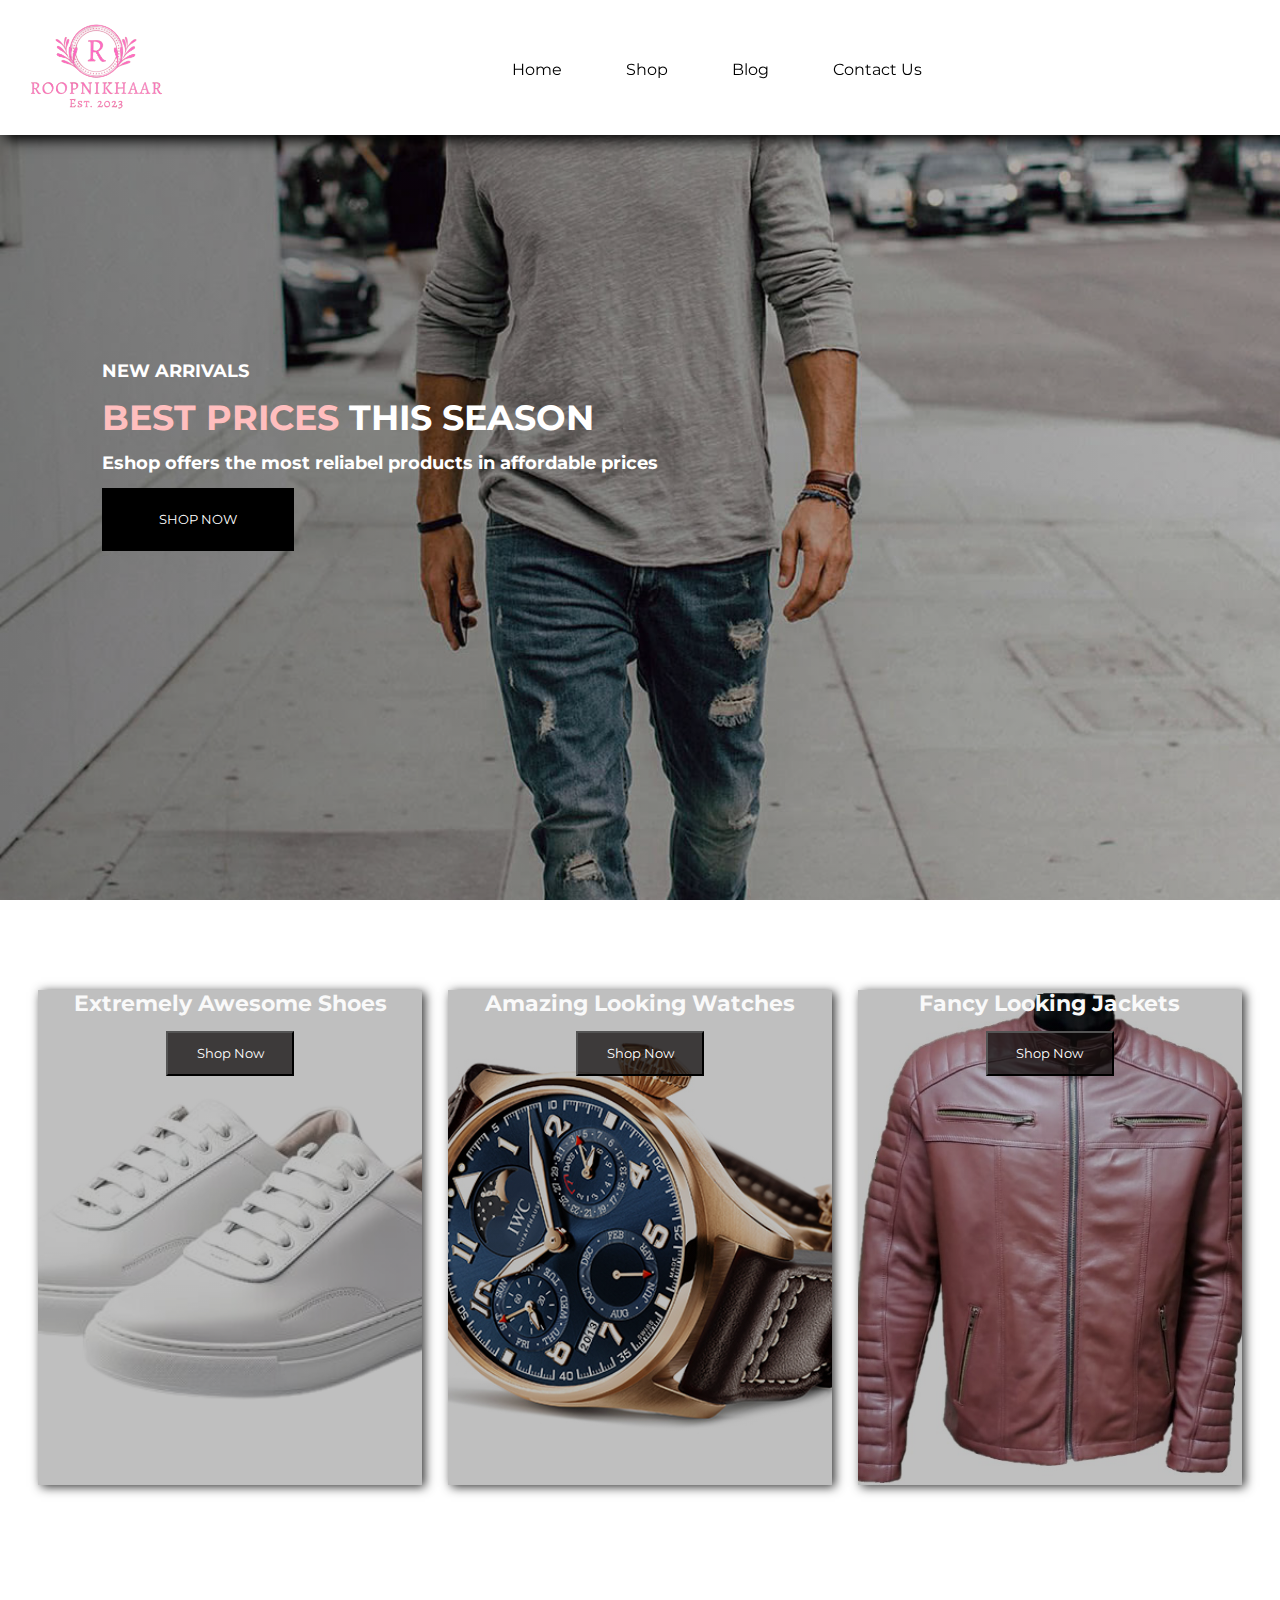
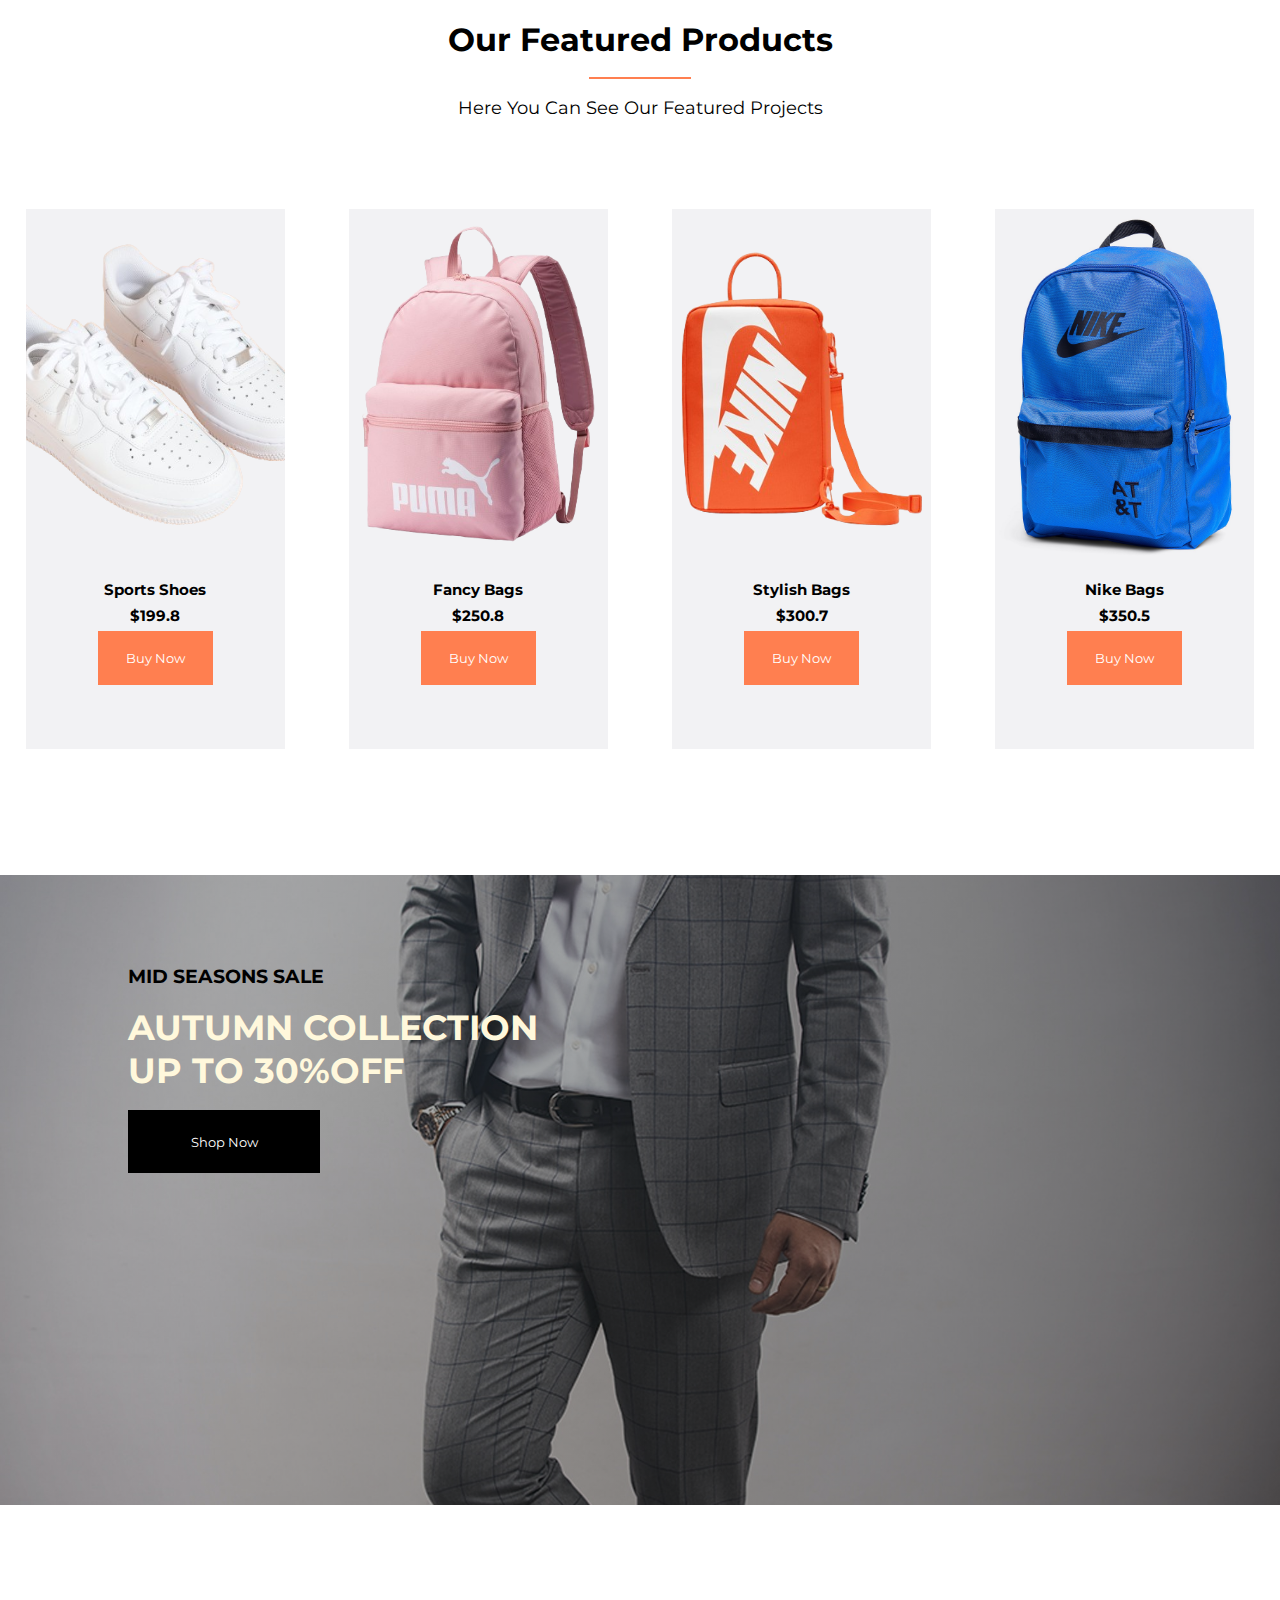
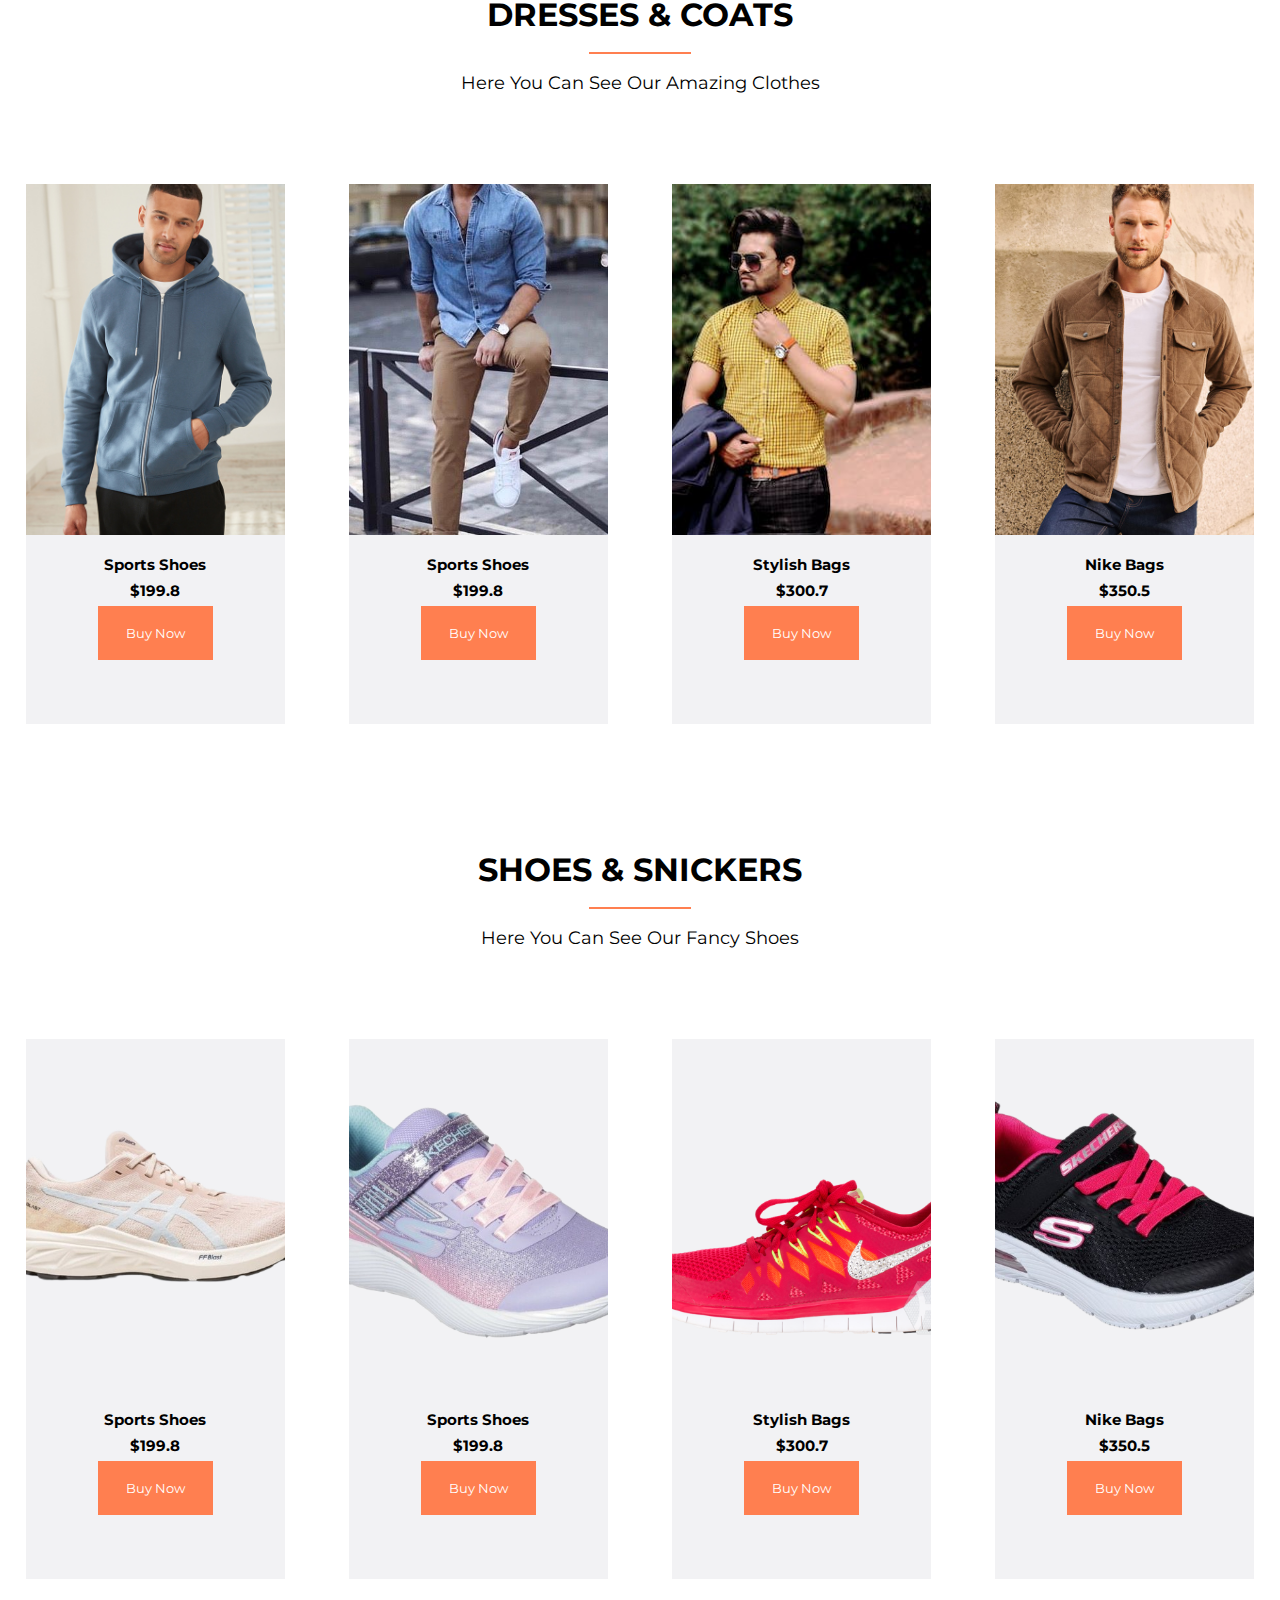
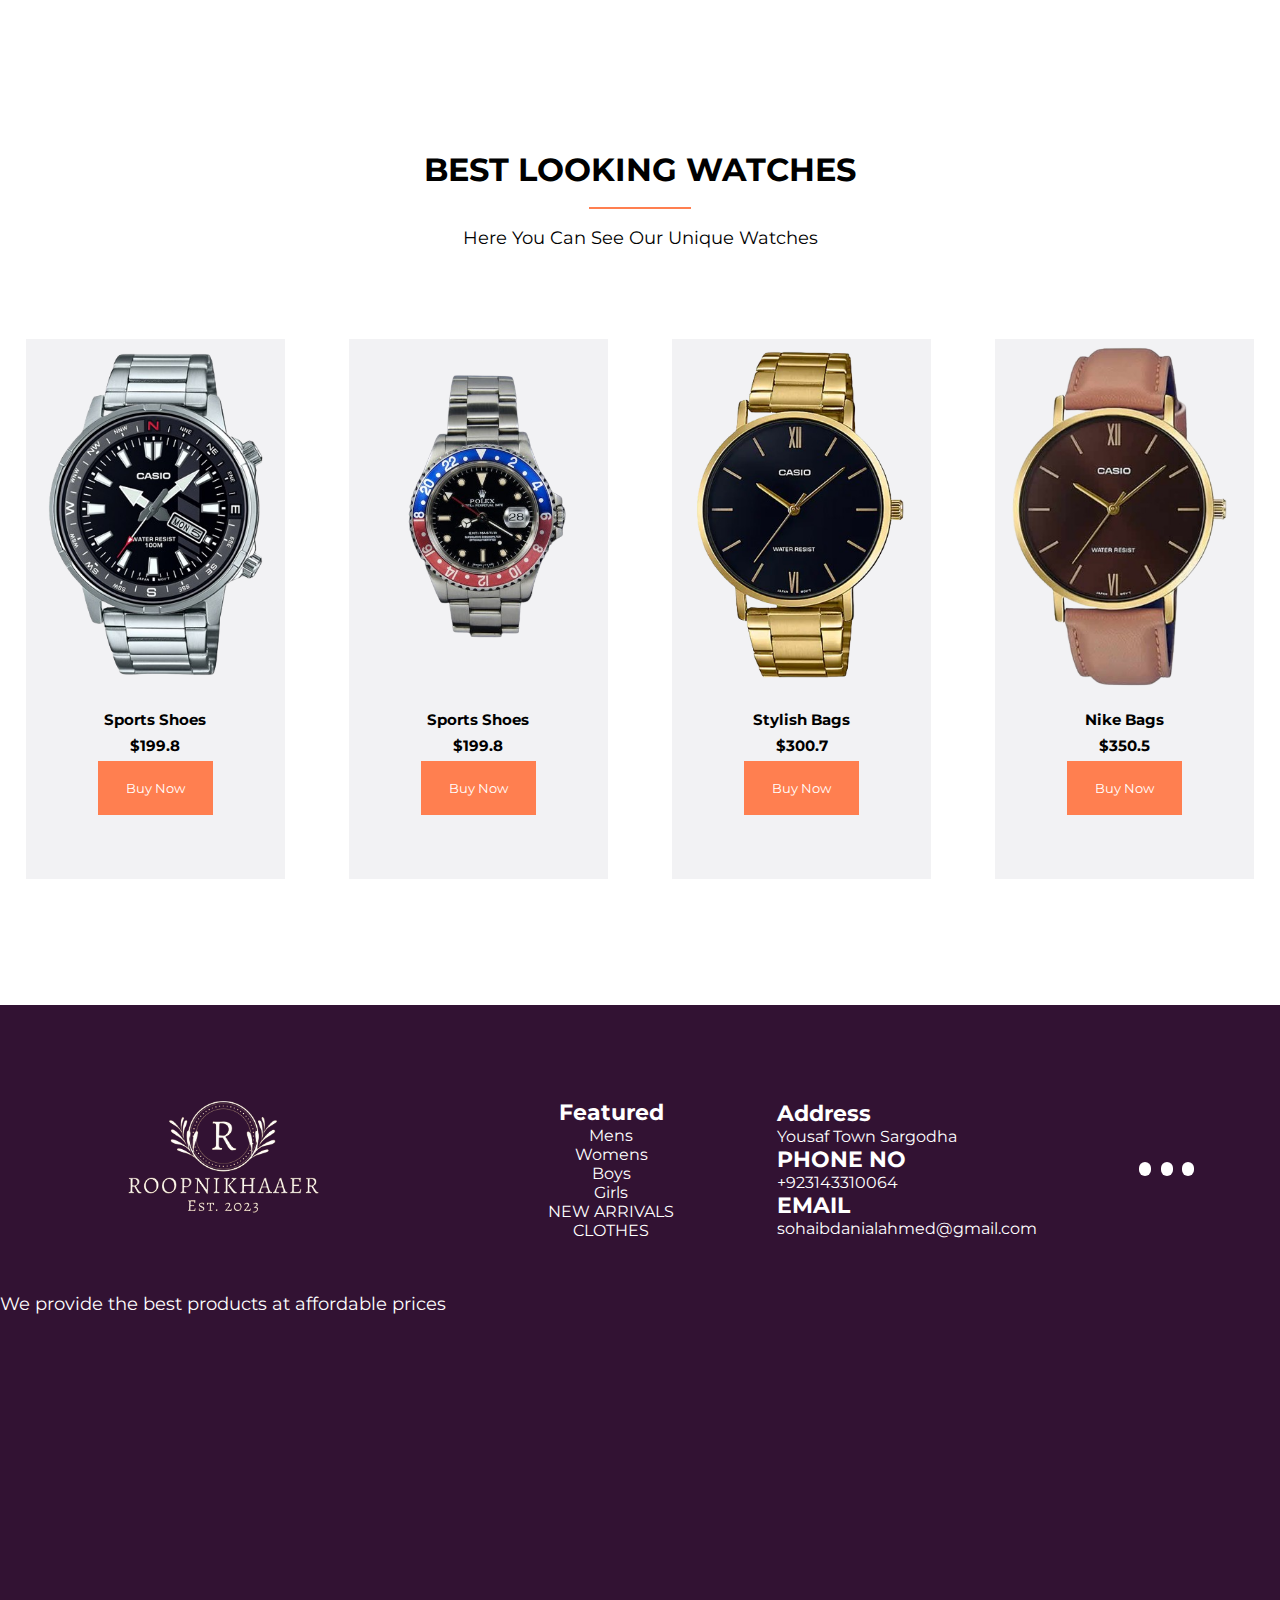
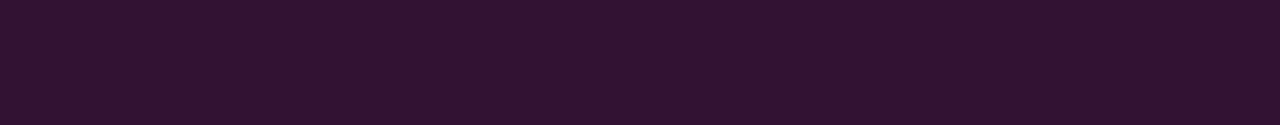
<file: index.html>
<!DOCTYPE html>
<html lang="en">
<head>
    <meta charset="UTF-8">
    <link rel="icon" type="image/x-icon" href="Images/title.jpg">
    <meta name="viewport" content="width=device-width, initial-scale=1.0">
    <title>Document</title>
    <link rel="stylesheet" href="https://cdnjs.cloudflare.com/ajax/libs/font-awesome/6.4.2/css/all.min.css" integrity="sha512-z3gLpd7yknf1YoNbCzqRKc4qyor8gaKU1qmn+CShxbuBusANI9QpRohGBreCFkKxLhei6S9CQXFEbbKuqLg0DA==" crossorigin="anonymous" referrerpolicy="no-referrer" />
    <link rel="stylesheet" href="main.css">
    <link rel="stylesheet" href="main-responsive.css">
</head>
<body>
    <nav class="start">
   <div class="main">
  <div class="logo">
     <img src="Images/logo-real.png" alt="logo">
  </div>
  <div class="list">
    <i class="fa-solid fa-bars" id="open"></i>
        <i class="fa-solid fa-xmark" id="close"></i>
    <ul>
        <a href="index.html"><li>Home</li></a>
        <a href="shop.html"><li>Shop</li></a>
        <a href="#"><li>Blog</li></a>
        <a href="#"><li>Contact Us</li></a>
    </ul>
  </div>
  <div class="icons">
    <i class="fa-solid fa-bag-shopping"> </i>
    <i class="fa-regular fa-user" onclick="window.location.href='login.html';"></i>
  </div>
   </div>
    </nav>
    <nav class="small-screens" id="list">
        <div class="main-s">
            <div class="list-s">
              <ul>
                  <a href="#"><li>Home</li></a>
                  <hr>
                  <a href="#"><li>Shop</li></a>
                  <hr>
                  <a href="#"><li>Blog</li></a>
                  <hr>
                  <a href="#"><li>Contact Us</li></a>
                  <hr>
              </ul>
            </div>
            <div class="icons-s">
              <i class="fa-solid fa-bag-shopping"></i>
              <i class="fa-regular fa-user"></i>
            </div>
             </div>
    </nav>
    <section class="important">
        <div class="imp">
            <h4>NEW ARRIVALS</h4>
            <h1><span class="others">BEST PRICES</span> THIS SEASON</h1>
            <h4>Eshop offers the most reliabel products in affordable prices</h4>
            <a href="shop.html"><button>SHOP NOW</button></a>
        </div>
    </section>
    <!--Section of the main products-->
    <section class="different">
     <div class="boxes">
        <div class="box" id="box-1">
            <div class="sub-box">
            <h2>Extremely Awesome Shoes</h2>
            <a href="single_product.html"><button>Shop Now</button></a>
            </div>
        </div>
        <div class="box" id="box-2">
            <div class="sub-box">
            <h2>Amazing Looking Watches</h2>
            <a href="single_product.html"><button>Shop Now</button></a>
        </div>
        </div>
        <div class="box" id="box-3">
            <div class="sub-box">
            <h2>Fancy Looking Jackets</h2>
            <a href="single_product.html"><button>Shop Now</button></a>
            </div>
        </div>
     </div>
    </section>
    <!--Section of the sub products to sell-->
    <section class="same">
        <div class="intro">
            <h1>Our Featured Products</h1>
            <hr>
            <p>Here You Can See Our Featured Projects</p>
        </div>
    <div class="baksa">
        <div class="sub-baksa" id="baksa-1">
            <img src="Images/boot-1.png" alt="logo">
            <div class="father">
            <div class="child">
                <i class="fa-solid fa-star"></i>
                <i class="fa-solid fa-star"></i>
                <i class="fa-solid fa-star"></i>
                <i class="fa-solid fa-star"></i>
                <i class="fa-solid fa-star"></i>
            </div>
            <div class="rest">
                <h5>Sports Shoes</h5>
                <h5>$199.8</h5>
                <button>Buy Now</button>
            </div>
            </div>
        </div>
        <div class="sub-baksa" id="baksa-2">
            <img src="Images/bag-1.png" alt="photo">
            <div class="father">
                <div class="child">
                    <i class="fa-solid fa-star"></i>
                    <i class="fa-solid fa-star"></i>
                    <i class="fa-solid fa-star"></i>
                    <i class="fa-solid fa-star"></i>
                    <i class="fa-solid fa-star"></i>
                </div>
                <div class="rest">
                    <h5>Fancy Bags</h5>
                    <h5>$250.8</h5>
                    <button>Buy Now</button>
                </div>
                </div>
        </div>
        <div class="sub-baksa" id="baksa-3">
            <img src="Images/check-2-removebg-preview.png" alt="bag">
            <div class="father">
                <div class="child">
                    <i class="fa-solid fa-star"></i>
                    <i class="fa-solid fa-star"></i>
                    <i class="fa-solid fa-star"></i>
                    <i class="fa-solid fa-star"></i>
                    <i class="fa-solid fa-star"></i>
                </div>
                <div class="rest">
                    <h5>Stylish Bags</h5>
                    <h5>$300.7</h5>
                    <button>Buy Now</button>
                </div>
                </div>
        </div>
        <div class="sub-baksa" id="baksa-4">
            <img src="Images/bag-6.jpeg" alt="bags">
            <div class="father">
                <div class="child">
                    <i class="fa-solid fa-star"></i>
                    <i class="fa-solid fa-star"></i>
                    <i class="fa-solid fa-star"></i>
                    <i class="fa-solid fa-star"></i>
                    <i class="fa-solid fa-star"></i>
                </div>
                <div class="rest">
                    <h5>Nike Bags</h5>
                    <h5>$350.5</h5>
                    <button>Buy Now</button>
                </div>
                </div>
        </div>
    </div>
    </section>
    <!--Sectino for checking-->
    <section class="check">
    <div class="brand">
        <h5>MID SEASONS SALE</h5>
        <h1>AUTUMN COLLECTION <br> UP TO 30%OFF</h1>
        <button>Shop Now</button>
    </div>
    </section>
    <!---->
    <section class="similar">
        <div class="introduction">
            <h1>DRESSES & COATS</h1>
            <hr>
            <p>Here You Can See Our Amazing Clothes</p>
        </div>
    <div class="brief">
        <div class="sub-breif" id="breif-1">
            <img src="Images/cloth-1.jpg" alt="logo">
            <div class="baap">
            <div class="baby">
                <i class="fa-solid fa-star"></i>
                <i class="fa-solid fa-star"></i>
                <i class="fa-solid fa-star"></i>
                <i class="fa-solid fa-star"></i>
                <i class="fa-solid fa-star"></i>
            </div>
            <div class="rahnday">
                <h5>Sports Shoes</h5>
                <h5>$199.8</h5>
                <button>Buy Now</button>
            </div>
            </div>
        </div>
        <div class="sub-breif" id="baksa-2">
            <img src="Images/cloth-2.jpg" alt="photo">
            <div class="baap">
                <div class="baby">
                    <i class="fa-solid fa-star"></i>
                    <i class="fa-solid fa-star"></i>
                    <i class="fa-solid fa-star"></i>
                    <i class="fa-solid fa-star"></i>
                    <i class="fa-solid fa-star"></i>
                </div>
                <div class="rahnday">
                    <h5>Sports Shoes</h5>
                    <h5>$199.8</h5>
                    <button>Buy Now</button>
                </div>
                </div>
        </div>
        <div class="sub-breif" id="baksa-3">
            <img src="Images/cloth-3.jpeg" alt="bag">
            <div class="baap">
                <div class="baby">
                    <i class="fa-solid fa-star"></i>
                    <i class="fa-solid fa-star"></i>
                    <i class="fa-solid fa-star"></i>
                    <i class="fa-solid fa-star"></i>
                    <i class="fa-solid fa-star"></i>
                </div>
                <div class="rahnday">
                    <h5>Stylish Bags</h5>
                    <h5>$300.7</h5>
                    <button>Buy Now</button>
                </div>
                </div>
        </div>
        <div class="sub-breif" id="baksa-4">
            <img src="Images/cloth-4.jpg" alt="bags">
            <div class="baap">
                <div class="baby">
                    <i class="fa-solid fa-star"></i>
                    <i class="fa-solid fa-star"></i>
                    <i class="fa-solid fa-star"></i>
                    <i class="fa-solid fa-star"></i>
                    <i class="fa-solid fa-star"></i>
                </div>
                <div class="rahnday">
                    <h5>Nike Bags</h5>
                    <h5>$350.5</h5>
                    <button>Buy Now</button>
                </div>
                </div>
        </div>
    </div>
    </section>
    <!--Sectino for checking-->
    <section class="boots">
        <div class="company">
            <h1>SHOES & SNICKERS</h1>
            <hr>
            <p>Here You Can See Our Fancy Shoes</p>
        </div>
    <div class="goot">
        <div class="sub-goot" id="breif-1">
            <img src="Images/shoe-1.png" alt="logo">
            <div class="bapu">
            <div class="balak">
                <i class="fa-solid fa-star"></i>
                <i class="fa-solid fa-star"></i>
                <i class="fa-solid fa-star"></i>
                <i class="fa-solid fa-star"></i>
                <i class="fa-solid fa-star"></i>
            </div>
            <div class="rahy">
                <h5>Sports Shoes</h5>
                <h5>$199.8</h5>
                <button>Buy Now</button>
            </div>
            </div>
        </div>
        <div class="sub-goot" id="baksa-2">
            <img src="Images/shoe-2.png" alt="photo">
            <div class="bapu">
                <div class="balak">
                    <i class="fa-solid fa-star"></i>
                    <i class="fa-solid fa-star"></i>
                    <i class="fa-solid fa-star"></i>
                    <i class="fa-solid fa-star"></i>
                    <i class="fa-solid fa-star"></i>
                </div>
                <div class="rahy">
                    <h5>Sports Shoes</h5>
                    <h5>$199.8</h5>
                    <button>Buy Now</button>
                </div>
                </div>
        </div>
        <div class="sub-goot" id="baksa-3">
            <img src="Images/shoe-3.png" alt="bag">
            <div class="bapu">
                <div class="balak">
                    <i class="fa-solid fa-star"></i>
                    <i class="fa-solid fa-star"></i>
                    <i class="fa-solid fa-star"></i>
                    <i class="fa-solid fa-star"></i>
                    <i class="fa-solid fa-star"></i>
                </div>
                <div class="rahy">
                    <h5>Stylish Bags</h5>
                    <h5>$300.7</h5>
                    <button>Buy Now</button>
                </div>
                </div>
        </div>
        <div class="sub-goot" id="baksa-4">
            <img src="Images/shoe-4.png" alt="bags">
            <div class="bapu">
                <div class="balak">
                    <i class="fa-solid fa-star"></i>
                    <i class="fa-solid fa-star"></i>
                    <i class="fa-solid fa-star"></i>
                    <i class="fa-solid fa-star"></i>
                    <i class="fa-solid fa-star"></i>
                </div>
                <div class="rahy">
                    <h5>Nike Bags</h5>
                    <h5>$350.5</h5>
                    <button>Buy Now</button>
                </div>
                </div>
        </div>
    </div>
    </section>
    <!--Watches section starts from here onwards-->
    <section class="watches">
        <div class="styles">
            <h1>BEST LOOKING WATCHES</h1>
            <hr>
            <p>Here You Can See Our Unique Watches</p>
        </div>
    <div class="watch">
        <div class="sub-watch" id="breif-1">
            <img src="Images/watch-1.png" alt="logo">
            <div class="ancestor">
            <div class="public">
                <i class="fa-solid fa-star"></i>
                <i class="fa-solid fa-star"></i>
                <i class="fa-solid fa-star"></i>
                <i class="fa-solid fa-star"></i>
                <i class="fa-solid fa-star"></i>
            </div>
            <div class="behind">
                <h5>Sports Shoes</h5>
                <h5>$199.8</h5>
                <button>Buy Now</button>
            </div>
            </div>
        </div>
        <div class="sub-watch" id="baksa-2">
            <img src="Images/watch-2.png" alt="photo">
            <div class="ancestor">
                <div class="public">
                    <i class="fa-solid fa-star"></i>
                    <i class="fa-solid fa-star"></i>
                    <i class="fa-solid fa-star"></i>
                    <i class="fa-solid fa-star"></i>
                    <i class="fa-solid fa-star"></i>
                </div>
                <div class="behind">
                    <h5>Sports Shoes</h5>
                    <h5>$199.8</h5>
                    <button>Buy Now</button>
                </div>
                </div>
        </div>
        <div class="sub-watch" id="baksa-3">
            <img src="Images/watch-3.png" alt="bag">
            <div class="ancestor">
                <div class="public">
                    <i class="fa-solid fa-star"></i>
                    <i class="fa-solid fa-star"></i>
                    <i class="fa-solid fa-star"></i>
                    <i class="fa-solid fa-star"></i>
                    <i class="fa-solid fa-star"></i>
                </div>
                <div class="behind">
                    <h5>Stylish Bags</h5>
                    <h5>$300.7</h5>
                    <button>Buy Now</button>
                </div>
                </div>
        </div>
        <div class="sub-watch" id="baksa-4">
            <img src="Images/watch-4.png" alt="bags">
            <div class="ancestor">
                <div class="public">
                    <i class="fa-solid fa-star"></i>
                    <i class="fa-solid fa-star"></i>
                    <i class="fa-solid fa-star"></i>
                    <i class="fa-solid fa-star"></i>
                    <i class="fa-solid fa-star"></i>
                </div>
                <div class="behind">
                    <h5>Nike Bags</h5>
                    <h5>$350.5</h5>
                    <button>Buy Now</button>
                </div>
                </div>
        </div>
    </div>
    </section>
    <!--Section of the experiment-->
    <section class="footer">
        <div class="road">
            <div class="first-part">
                <img src="Images/logo-second.png" alt="logo">
                <p>We provide the best products at affordable prices</p>
            </div>
            <div class="features">
              <h4>Featured</h4>
              <p>Mens</p>
              <p>Womens</p>
              <p>Boys</p>
              <p>Girls</p>
              <p>NEW ARRIVALS</p>
              <p>CLOTHES</p>
            </div>
            <div class="address">
                <h4>Address</h4>
                <p>Yousaf Town Sargodha</p>
                <h4>PHONE NO</h4>
                <p>+923143310064</p>
                <h4>EMAIL</h4>
                <p>sohaibdanialahmed@gmail.com</p>
            </div>
            <div class="icons">
                <i class="fa-brands fa-facebook"></i>
                <i class="fa-brands fa-instagram"></i>
                <i class="fa-brands fa-twitter"></i>
            </div>
        </div>
    </section>
    <!--section for finalization-->
    <section class="final">
       
    </section>
    <script src="main.js"></script>
</body>
</html>
</file>
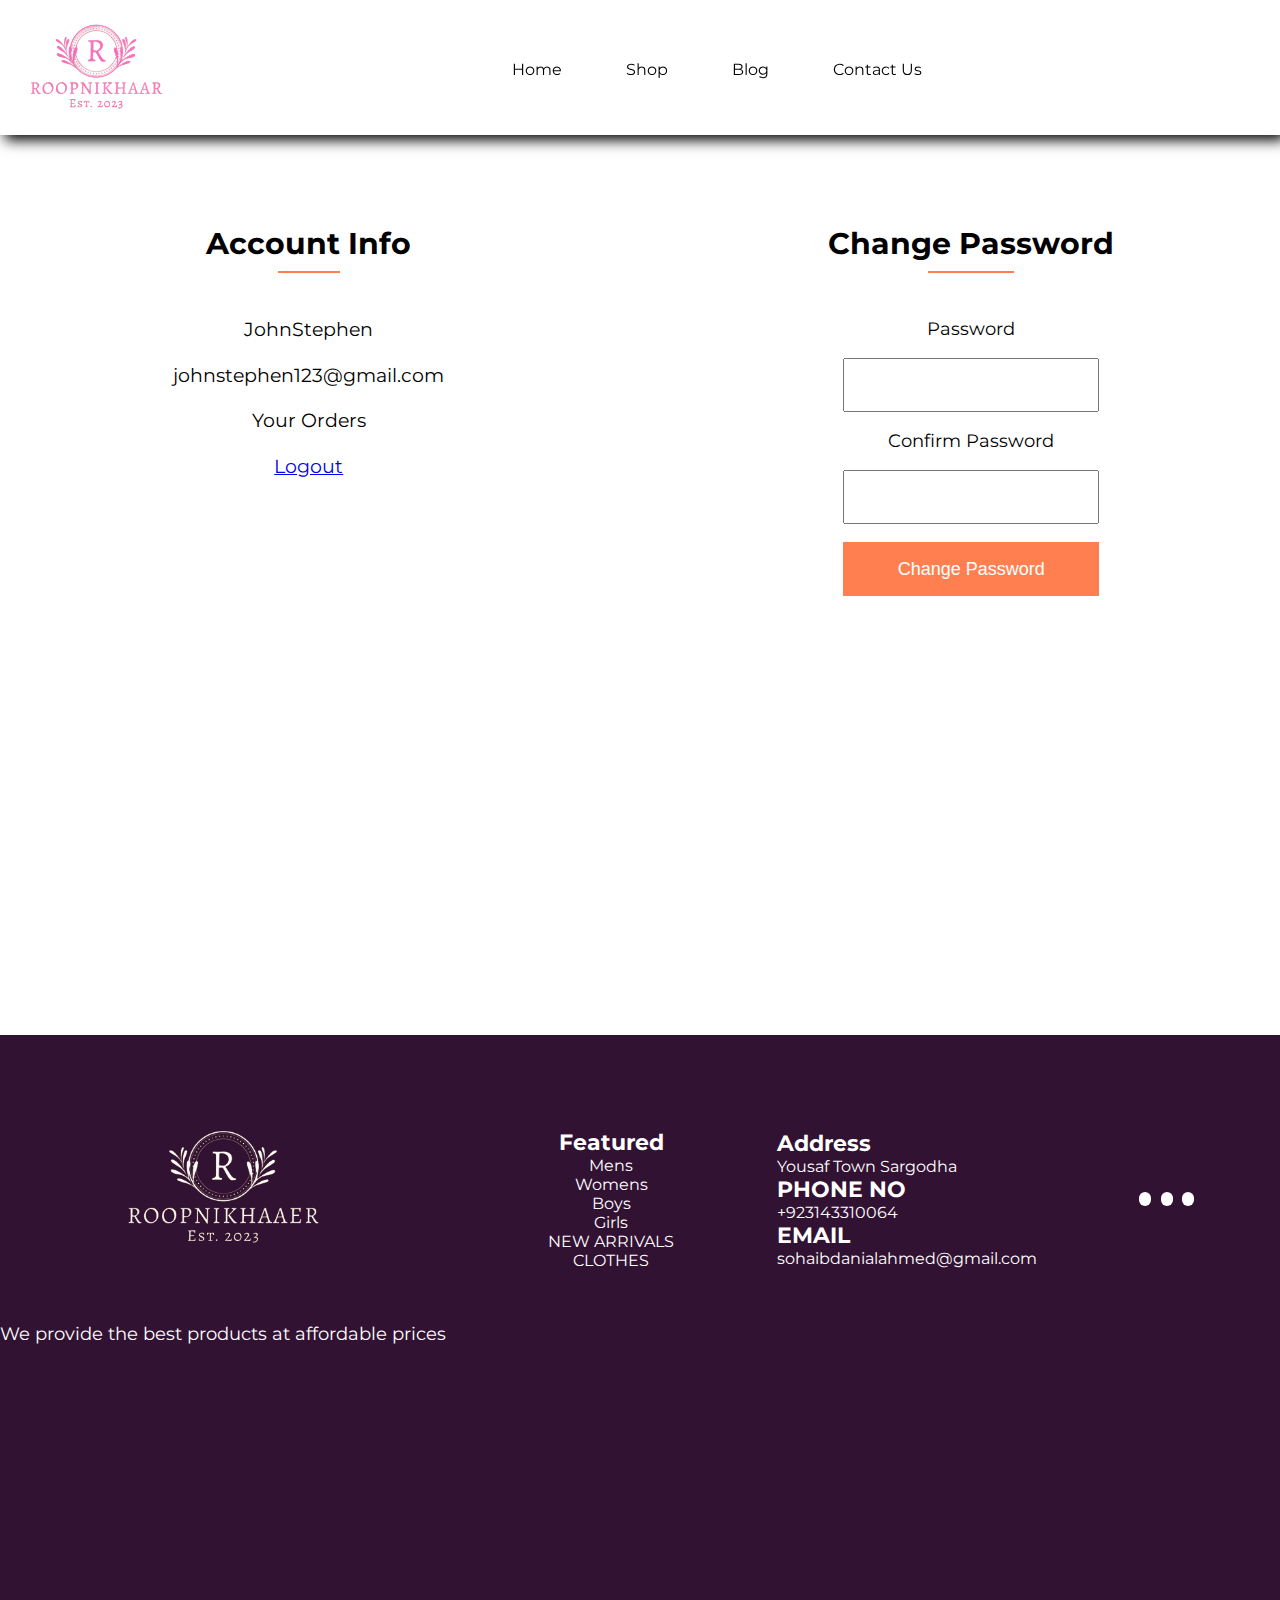
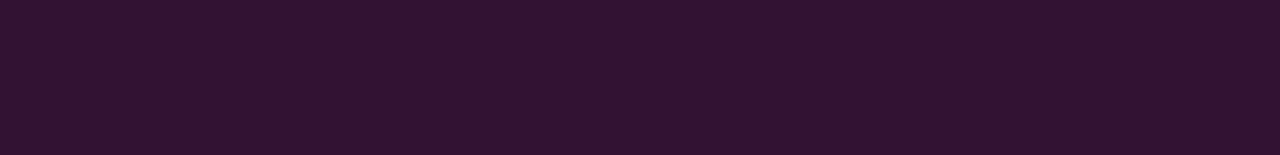
<file: account.html>
<!DOCTYPE html>
<html lang="en">
<head>
    <meta charset="UTF-8">
    <link rel="icon" type="image/x-icon" href="Images/title.jpg">
    <meta name="viewport" content="width=device-width, initial-scale=1.0">
    <title>Document</title>
    <link rel="stylesheet" href="https://cdnjs.cloudflare.com/ajax/libs/font-awesome/6.4.2/css/all.min.css" integrity="sha512-z3gLpd7yknf1YoNbCzqRKc4qyor8gaKU1qmn+CShxbuBusANI9QpRohGBreCFkKxLhei6S9CQXFEbbKuqLg0DA==" crossorigin="anonymous" referrerpolicy="no-referrer" />
    <link rel="stylesheet" href="main.css">
    <link rel="stylesheet" href="main-responsive.css">
</head>
<body>
    <nav class="start">
   <div class="main">
  <div class="logo">
     <img src="Images/logo-real.png" alt="logo">
  </div>
  <div class="list">
    <i class="fa-solid fa-bars" id="open"></i>
        <i class="fa-solid fa-xmark" id="close"></i>
    <ul>
        <a href="store.html"><li>Home</li></a>
        <a href="shop.html"><li>Shop</li></a>
        <a href="#"><li>Blog</li></a>
        <a href="#"><li>Contact Us</li></a>
    </ul>
  </div>
  <div class="icons">
    <i class="fa-solid fa-bag-shopping"> </i>
    <i class="fa-regular fa-user"></i>
  </div>
   </div>
    </nav>
    <nav class="small-screens" id="list">
        <div class="main-s">
            <div class="list-s">
              <ul>
                  <a href="#"><li>Home</li></a>
                  <hr>
                  <a href="#"><li>Shop</li></a>
                  <hr>
                  <a href="#"><li>Blog</li></a>
                  <hr>
                  <a href="#"><li>Contact Us</li></a>
                  <hr>
              </ul>
            </div>
            <div class="icons-s">
              <i class="fa-solid fa-bag-shopping"></i>
              <i class="fa-regular fa-user"></i>
            </div>
             </div>
    </nav>
    <!--Section of the account information-->
     <section class="account">
       <div class="forefather">
        <div class="account-info">
            <div class="main-heading">
                <h1>Account Info</h1>
                <hr>
            </div>
            <div class="account-details">
                <p>JohnStephen</p>
                <p>johnstephen123@gmail.com</p>
                <p id="order-manager">Your Orders</p>
                <a href="#"><p>Logout</p></a>
            </div>
        </div>
        <div class="password">
           <div class="main-heading-2">
            <h1>Change Password</h1>
            <hr>
           </div>
         <div class="change-password">
            <form>
                <label for="Password">Password</label>
                <input type="password" name="change-password" required>
                <label for="Password">Confirm Password</label>
                <input type="password" name="confirm-password-second" required>
                <button>Change Password</button>
            </form>
         </div>
        </div>
       </div>
       <div class="orders-detail" id="toshow">
            <div class="start-up">
             <h1>Your Orders</h1>
            </div>
            <div class="details">
             <p>Prodcuct</p>
             <p>Date</p>
            </div>
            <div class="manage">
            <div class="product-details">
                <img src="Images/shoe-sale.png" alt="look">
                <p>White Shoes</p>
            </div>
            <div class="date">
                23-04-2021
            </div>
            </div>
       </div>
     </section>
    <!--section of the footer-->
    <section class="footer">
        <div class="road">
            <div class="first-part">
                <img src="Images/logo-second.png" alt="logo">
                <p>We provide the best products at affordable prices</p>
            </div>
            <div class="features">
              <h4>Featured</h4>
              <p>Mens</p>
              <p>Womens</p>
              <p>Boys</p>
              <p>Girls</p>
              <p>NEW ARRIVALS</p>
              <p>CLOTHES</p>
            </div>
            <div class="address">
                <h4>Address</h4>
                <p>Yousaf Town Sargodha</p>
                <h4>PHONE NO</h4>
                <p>+923143310064</p>
                <h4>EMAIL</h4>
                <p>sohaibdanialahmed@gmail.com</p>
            </div>
            <div class="icons">
                <i class="fa-brands fa-facebook"></i>
                <i class="fa-brands fa-instagram"></i>
                <i class="fa-brands fa-twitter"></i>
            </div>
        </div>
    </section>
    <script> 
    const starter = document.getElementById('order-manager');
const data = document.getElementById('toshow');
starter.addEventListener("click" , () =>{
       data.style.display="block";
});
    </script>
    </body>
    </html>
</file>
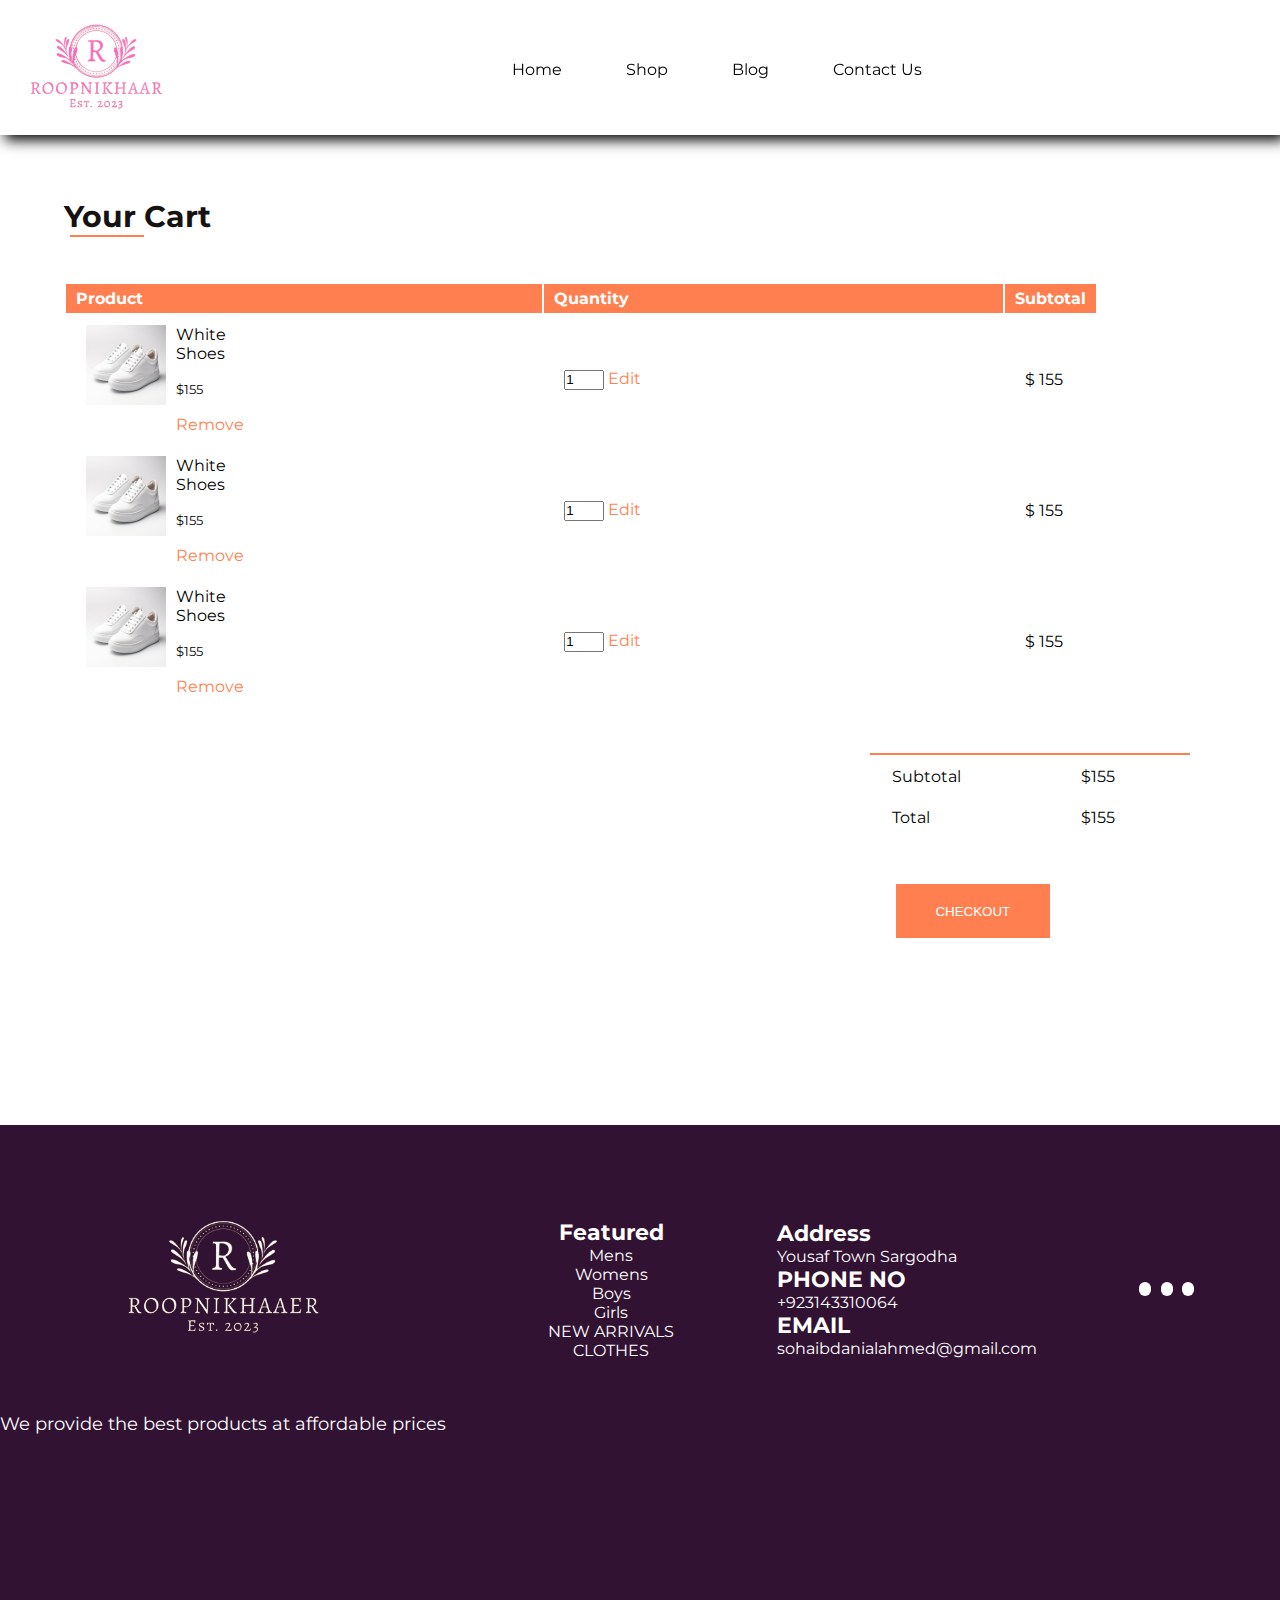
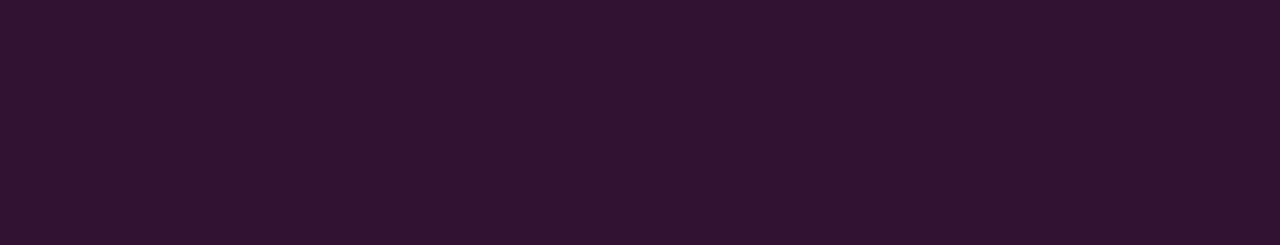
<file: cart.html>
<!DOCTYPE html>
<html lang="en">
<head>
    <meta charset="UTF-8">
    <link rel="icon" type="image/x-icon" href="Images/title.jpg">
    <meta name="viewport" content="width=device-width, initial-scale=1.0">
    <title>Document</title>
    <link rel="stylesheet" href="https://cdnjs.cloudflare.com/ajax/libs/font-awesome/6.4.2/css/all.min.css" integrity="sha512-z3gLpd7yknf1YoNbCzqRKc4qyor8gaKU1qmn+CShxbuBusANI9QpRohGBreCFkKxLhei6S9CQXFEbbKuqLg0DA==" crossorigin="anonymous" referrerpolicy="no-referrer" />
    <link rel="stylesheet" href="main.css">
    <link rel="stylesheet" href="main-responsive.css">
</head>
<body>
    <nav class="start">
   <div class="main">
  <div class="logo">
     <img src="Images/logo-real.png" alt="logo">
  </div>
  <div class="list">
    <i class="fa-solid fa-bars" id="open"></i>
        <i class="fa-solid fa-xmark" id="close"></i>
    <ul>
        <a href="store.html"><li>Home</li></a>
        <a href="shop.html"><li>Shop</li></a>
        <a href="#"><li>Blog</li></a>
        <a href="#"><li>Contact Us</li></a>
    </ul>
  </div>
  <div class="icons">
    <i class="fa-solid fa-bag-shopping"> </i>
    <i class="fa-regular fa-user"></i>
  </div>
   </div>
    </nav>
    <nav class="small-screens" id="list">
        <div class="main-s">
            <div class="list-s">
              <ul>
                  <a href="#"><li>Home</li></a>
                  <hr>
                  <a href="#"><li>Shop</li></a>
                  <hr>
                  <a href="#"><li>Blog</li></a>
                  <hr>
                  <a href="#"><li>Contact Us</li></a>
                  <hr>
              </ul>
            </div>
            <div class="icons-s">
              <i class="fa-solid fa-bag-shopping"></i>
              <i class="fa-regular fa-user"></i>
            </div>
             </div>
    </nav>
    <section class="cart">
      <div class="bag">
    <div class="container">
      <h2>Your Cart</h2>
      <hr>
    </div>
    <div class="container-second">
    <table>
      <tr>
        <th>Product</th>
        <th>Quantity</th>
        <th>Subtotal</th>
      </tr>
      <tr>
        <td>
          <div class="product-image">
            <img src="Images/shoes-sale.jpg" alt="logo">
            <div class="direction">
            <p>White Shoes</p>
            <small><span>$</span>155</small>
            <a href="#">Remove</a>
            </div>
          </div>
        </td>
        <td>
          <input type="number" value="1">
          <a href="#">Edit</a>
        </td>
        <td>
          <span>$</span>
          <span>155</span>
        </td>
      </tr>
      <tr>
        <td>
          <div class="product-image">
            <img src="Images/shoes-sale.jpg" alt="logo">
            <div class="direction">
            <p>White Shoes</p>
            <small><span>$</span>155</small>
            <a href="#">Remove</a>
            </div>
          </div>
        </td>
        <td>
          <input type="number" value="1">
          <a href="#">Edit</a>
        </td>
        <td>
          <span>$</span>
          <span>155</span>
        </td>
      </tr>
      <tr>
        <td>
          <div class="product-image">
            <img src="Images/shoes-sale.jpg" alt="logo">
            <div class="direction">
            <p>White Shoes</p>
            <small><span>$</span>155</small>
            <a href="#">Remove</a>
            </div>
          </div>
        </td>
        <td>
          <input type="number" value="1">
          <a href="#">Edit</a>
        </td>
        <td>
          <span>$</span>
          <span>155</span>
        </td>
      </tr>
    </table>
    </div>
    <div class="cart-total">
      <table>
        <tr>
          <td>Subtotal</td>
          <td>$155</td>
        </tr>
        <tr>
          <td>Total</td>
          <td>$155</td>
        </tr>
      </table>
    </div>
    <div class="checkout">
      <button class="color" onclick="window.location.href='checkout.html';">CHECKOUT</button>
    </div>
    </div>
    </section>
    <!--Section of the footer-->
    <section class="footer">
        <div class="road">
            <div class="first-part">
                <img src="Images/logo-second.png" alt="logo">
                <p>We provide the best products at affordable prices</p>
            </div>
            <div class="features">
              <h4>Featured</h4>
              <p>Mens</p>
              <p>Womens</p>
              <p>Boys</p>
              <p>Girls</p>
              <p>NEW ARRIVALS</p>
              <p>CLOTHES</p>
            </div>
            <div class="address">
                <h4>Address</h4>
                <p>Yousaf Town Sargodha</p>
                <h4>PHONE NO</h4>
                <p>+923143310064</p>
                <h4>EMAIL</h4>
                <p>sohaibdanialahmed@gmail.com</p>
            </div>
            <div class="icons">
                <i class="fa-brands fa-facebook"></i>
                <i class="fa-brands fa-instagram"></i>
                <i class="fa-brands fa-twitter"></i>
            </div>
        </div>
    </section>
    <!--Which ends here-->
    <script src="cart.js"> </script>
    </body>
    </html>
</file>
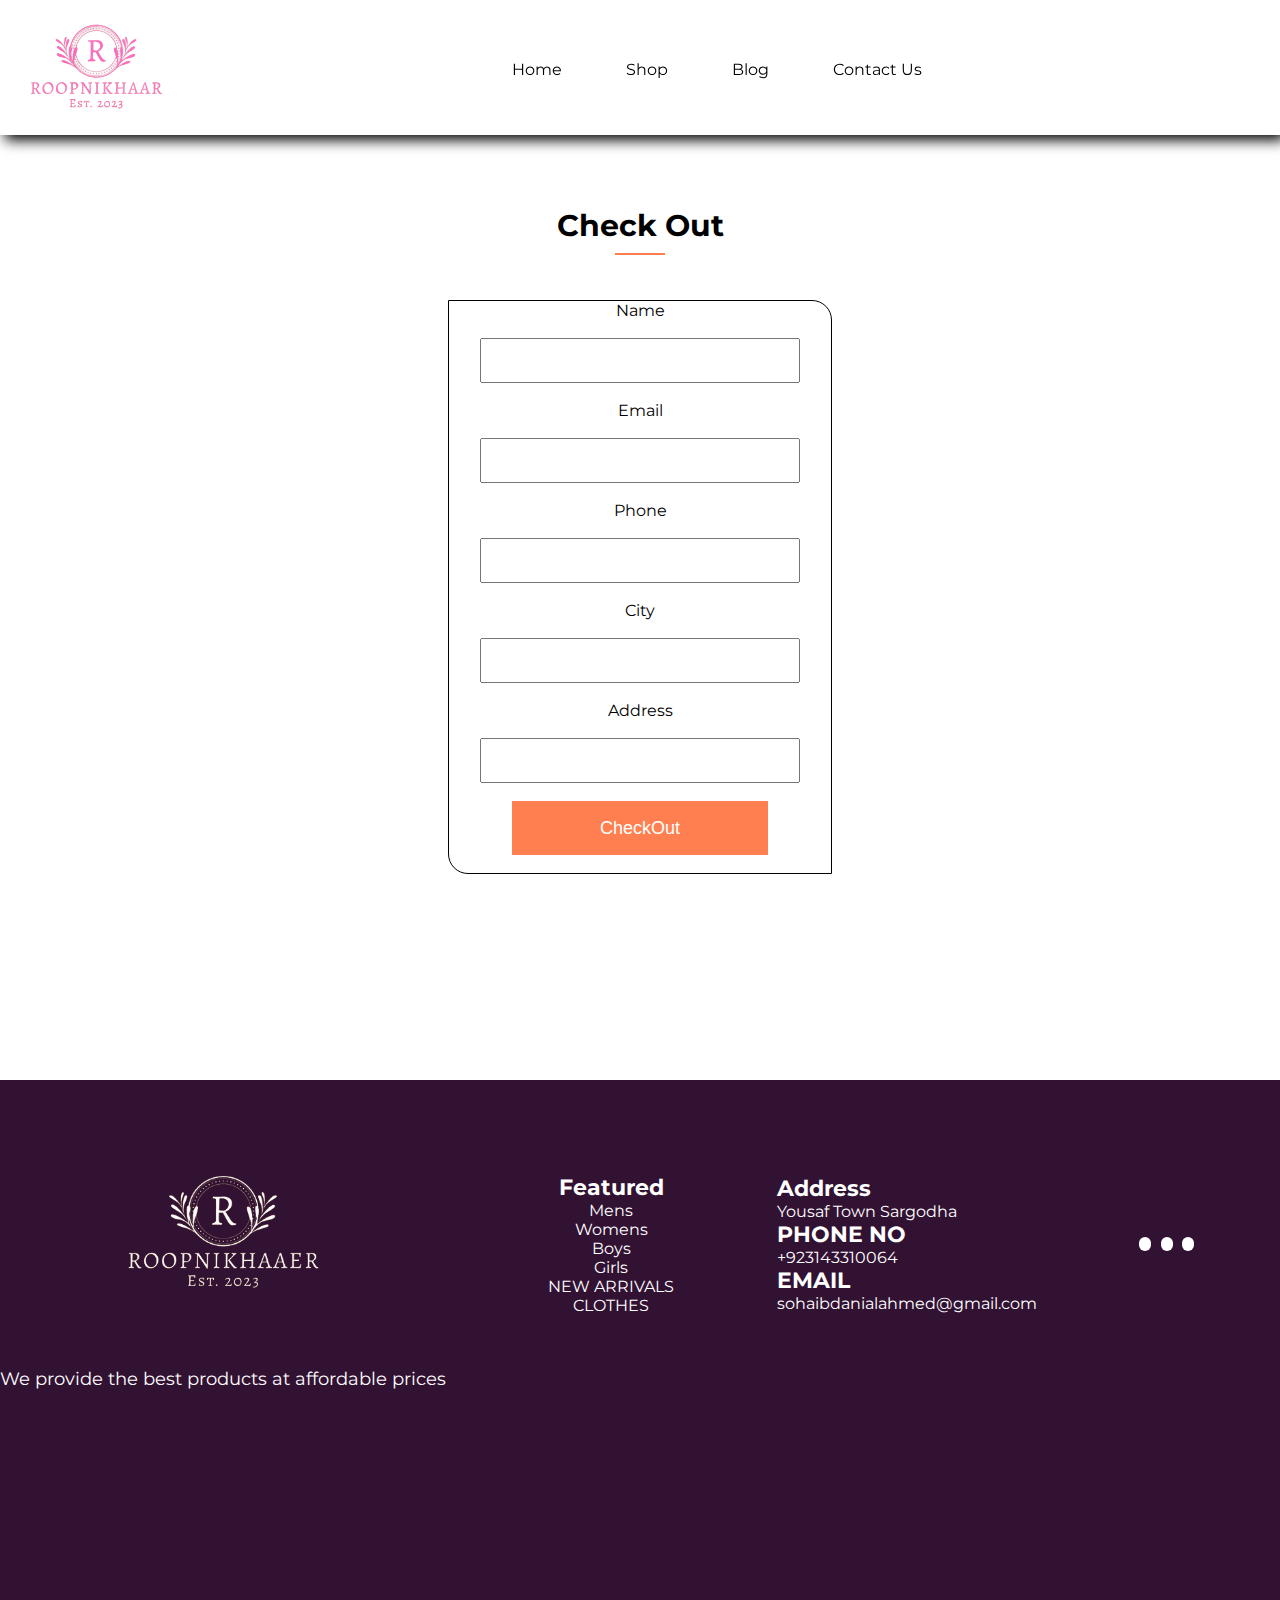
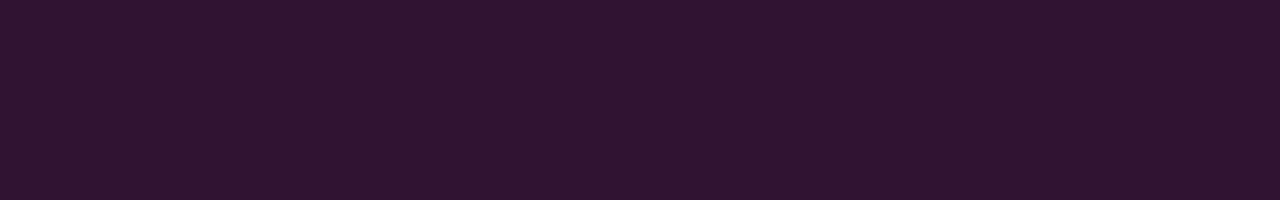
<file: checkout.html>
<!DOCTYPE html>
<html lang="en">
<head>
    <meta charset="UTF-8">
    <link rel="icon" type="image/x-icon" href="Images/title.jpg">
    <meta name="viewport" content="width=device-width, initial-scale=1.0">
    <title>Document</title>
    <link rel="stylesheet" href="https://cdnjs.cloudflare.com/ajax/libs/font-awesome/6.4.2/css/all.min.css" integrity="sha512-z3gLpd7yknf1YoNbCzqRKc4qyor8gaKU1qmn+CShxbuBusANI9QpRohGBreCFkKxLhei6S9CQXFEbbKuqLg0DA==" crossorigin="anonymous" referrerpolicy="no-referrer" />
    <link rel="stylesheet" href="main.css">
    <link rel="stylesheet" href="main-responsive.css">
</head>
<body>
    <nav class="start">
   <div class="main">
  <div class="logo">
     <img src="Images/logo-real.png" alt="logo">
  </div>
  <div class="list">
    <i class="fa-solid fa-bars" id="open"></i>
        <i class="fa-solid fa-xmark" id="close"></i>
    <ul>
        <a href="store.html"><li>Home</li></a>
        <a href="shop.html"><li>Shop</li></a>
        <a href="#"><li>Blog</li></a>
        <a href="#"><li>Contact Us</li></a>
    </ul>
  </div>
  <div class="icons">
    <i class="fa-solid fa-bag-shopping"> </i>
    <i class="fa-regular fa-user"></i>
  </div>
   </div>
    </nav>
    <nav class="small-screens" id="list">
        <div class="main-s">
            <div class="list-s">
              <ul>
                  <a href="#"><li>Home</li></a>
                  <hr>
                  <a href="#"><li>Shop</li></a>
                  <hr>
                  <a href="#"><li>Blog</li></a>
                  <hr>
                  <a href="#"><li>Contact Us</li></a>
                  <hr>
              </ul>
            </div>
            <div class="icons-s">
              <i class="fa-solid fa-bag-shopping"></i>
              <i class="fa-regular fa-user"></i>
            </div>
             </div>
    </nav>
    <!--Section of the checkout of the project-->
    <section class="payment">
        <div class="teacher">
            <div class="student-1">
             <h1>Check Out</h1>
             <hr>
            </div>
            <div class="student-2">
            <form>
                <label for="Name">Name</label> 
                <input type="text" name="customer-name" required>
                <label for="Email">Email</label>
                <input type="email" name="customer-email" required>
                <label for="phone">Phone</label>
                <input type="tel" name="customer-contacet" required>
                <label for="city">City</label>
                <input type="text" name="customer-city" required>
                <label for="Address">Address</label>
                <input type="text" name="customer-address" required>
                <button>CheckOut</button>
            </form>
            </div>
        </div>
    </section>
    <!--Section of the footer-->
    <section class="footer">
        <div class="road">
            <div class="first-part">
                <img src="Images/logo-second.png" alt="logo">
                <p>We provide the best products at affordable prices</p>
            </div>
            <div class="features">
              <h4>Featured</h4>
              <p>Mens</p>
              <p>Womens</p>
              <p>Boys</p>
              <p>Girls</p>
              <p>NEW ARRIVALS</p>
              <p>CLOTHES</p>
            </div>
            <div class="address">
                <h4>Address</h4>
                <p>Yousaf Town Sargodha</p>
                <h4>PHONE NO</h4>
                <p>+923143310064</p>
                <h4>EMAIL</h4>
                <p>sohaibdanialahmed@gmail.com</p>
            </div>
            <div class="icons">
                <i class="fa-brands fa-facebook"></i>
                <i class="fa-brands fa-instagram"></i>
                <i class="fa-brands fa-twitter"></i>
            </div>
        </div>
    </section>
    <script src="main.js"></script>
    </body>
    </html>
</file>
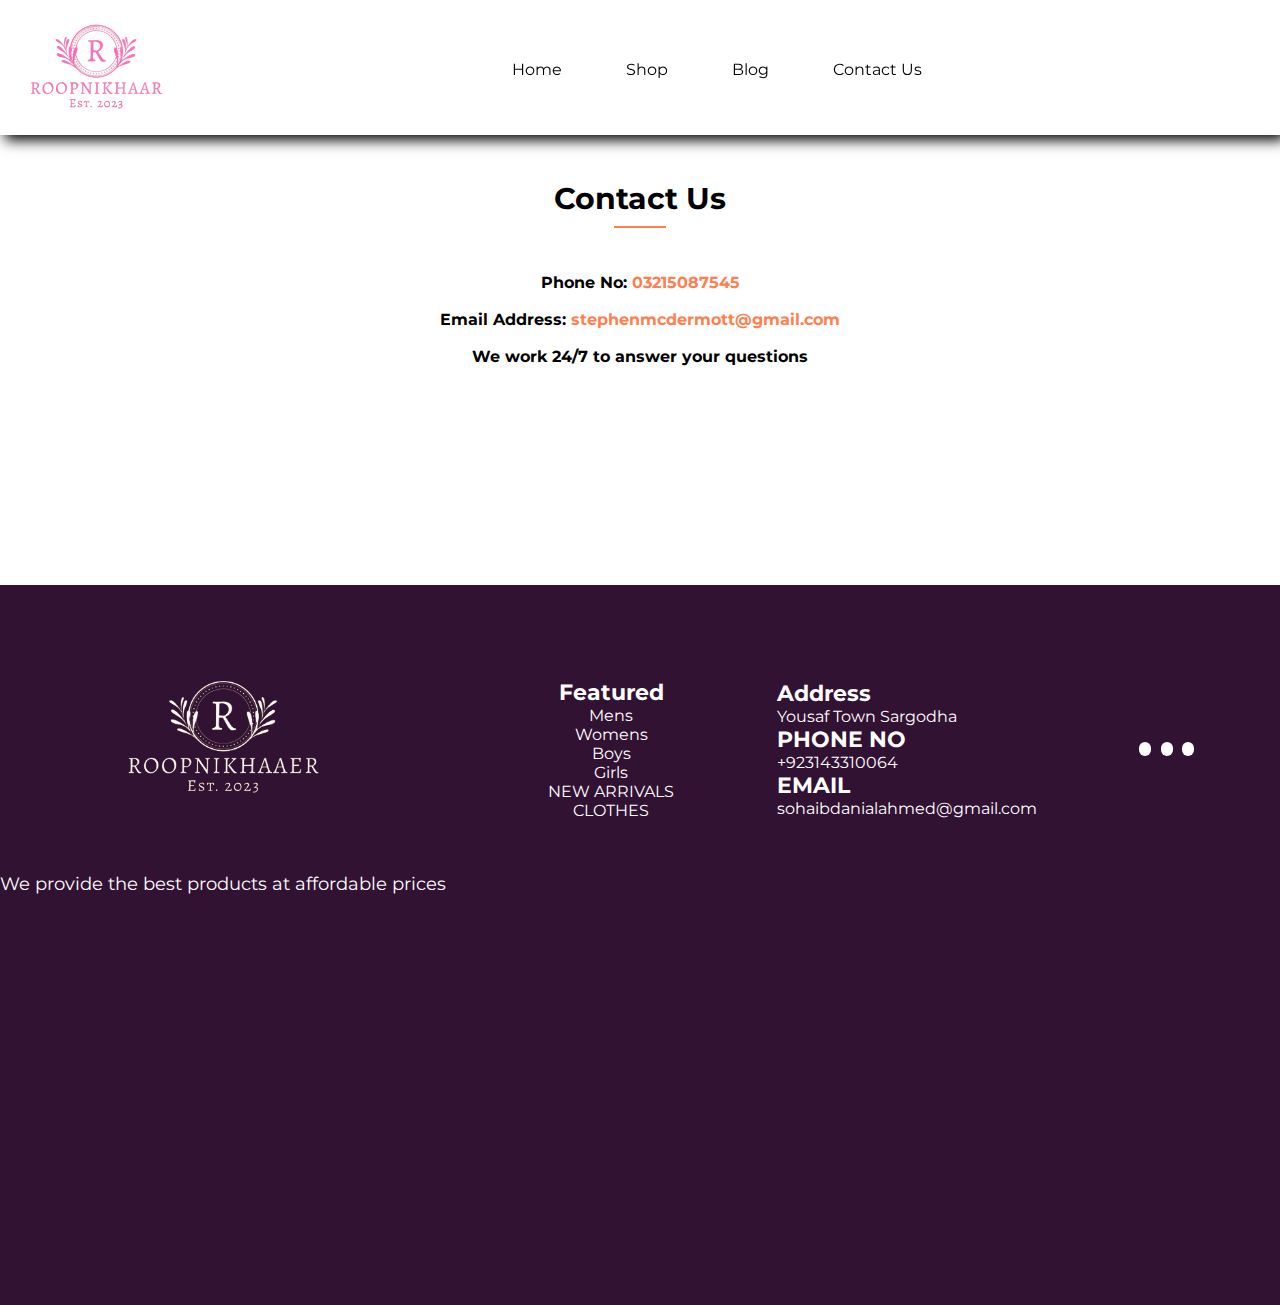
<file: contact.html>
<!DOCTYPE html>
<html lang="en">
<head>
    <meta charset="UTF-8">
    <link rel="icon" type="image/x-icon" href="Images/title.jpg">
    <meta name="viewport" content="width=device-width, initial-scale=1.0">
    <title>Document</title>
    <link rel="stylesheet" href="https://cdnjs.cloudflare.com/ajax/libs/font-awesome/6.4.2/css/all.min.css" integrity="sha512-z3gLpd7yknf1YoNbCzqRKc4qyor8gaKU1qmn+CShxbuBusANI9QpRohGBreCFkKxLhei6S9CQXFEbbKuqLg0DA==" crossorigin="anonymous" referrerpolicy="no-referrer" />
    <link rel="stylesheet" href="main.css">
    <link rel="stylesheet" href="main-responsive.css">
</head>
<body>
    <nav class="start">
   <div class="main">
  <div class="logo">
     <img src="Images/logo-real.png" alt="logo">
  </div>
  <div class="list">
    <i class="fa-solid fa-bars" id="open"></i>
        <i class="fa-solid fa-xmark" id="close"></i>
    <ul>
        <a href="store.html"><li>Home</li></a>
        <a href="shop.html"><li>Shop</li></a>
        <a href="#"><li>Blog</li></a>
        <a href="#"><li>Contact Us</li></a>
    </ul>
  </div>
  <div class="icons">
    <i class="fa-solid fa-bag-shopping"> </i>
    <i class="fa-regular fa-user"></i>
  </div>
   </div>
    </nav>
    <nav class="small-screens" id="list">
        <div class="main-s">
            <div class="list-s">
              <ul>
                  <a href="#"><li>Home</li></a>
                  <hr>
                  <a href="#"><li>Shop</li></a>
                  <hr>
                  <a href="#"><li>Blog</li></a>
                  <hr>
                  <a href="#"><li>Contact Us</li></a>
                  <hr>
              </ul>
            </div>
            <div class="icons-s">
              <i class="fa-solid fa-bag-shopping"></i>
              <i class="fa-regular fa-user"></i>
            </div>
             </div>
    </nav>
    <!--The section of the contact us starts-->
    <section class="contact">
        <div class="contact-us">
            <div class="contact-head">
            <h1>Contact Us</h1>
            <hr>
            </div>
            <div class="contact-details">
            <h4>Phone No: <span style="color: coral;">03215087545</span></h4>
            <h4>Email Address: <span style="color: coral;">stephenmcdermott@gmail.com</span></h4>
            <h4>We work 24/7 to answer your questions</h4>
            </div>
        </div>
    </section>
    <!--The section of the footer starts form here-->
    <section class="footer">
        <div class="road">
            <div class="first-part">
                <img src="Images/logo-second.png" alt="logo">
                <p>We provide the best products at affordable prices</p>
            </div>
            <div class="features">
              <h4>Featured</h4>
              <p>Mens</p>
              <p>Womens</p>
              <p>Boys</p>
              <p>Girls</p>
              <p>NEW ARRIVALS</p>
              <p>CLOTHES</p>
            </div>
            <div class="address">
                <h4>Address</h4>
                <p>Yousaf Town Sargodha</p>
                <h4>PHONE NO</h4>
                <p>+923143310064</p>
                <h4>EMAIL</h4>
                <p>sohaibdanialahmed@gmail.com</p>
            </div>
            <div class="icons">
                <i class="fa-brands fa-facebook"></i>
                <i class="fa-brands fa-instagram"></i>
                <i class="fa-brands fa-twitter"></i>
            </div>
        </div>
    </section>
    <script src="main.js"></script>
    </body>
    </html>
</file>
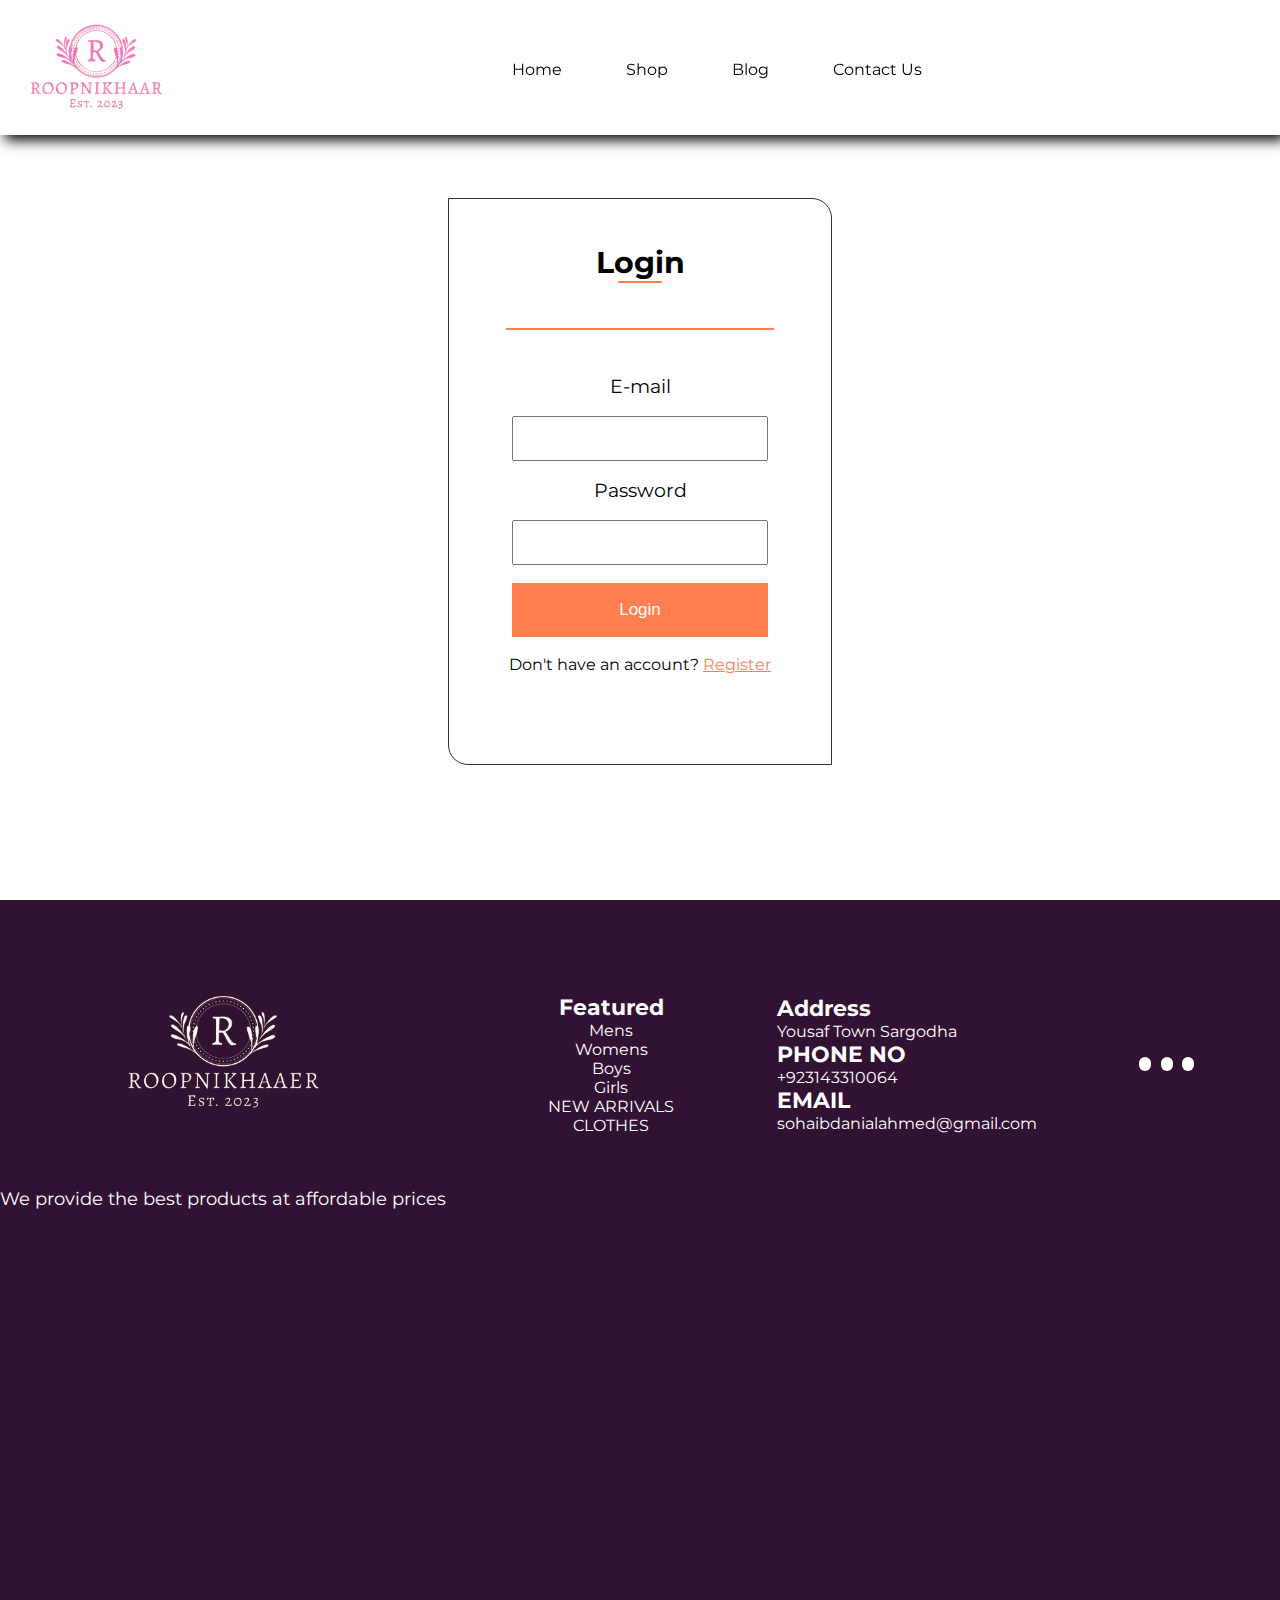
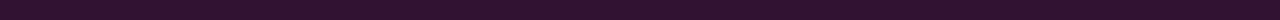
<file: login.html>
<!DOCTYPE html>
<html lang="en">
<head>
    <meta charset="UTF-8">
    <link rel="icon" type="image/x-icon" href="Images/title.jpg">
    <meta name="viewport" content="width=device-width, initial-scale=1.0">
    <title>Document</title>
    <link rel="stylesheet" href="https://cdnjs.cloudflare.com/ajax/libs/font-awesome/6.4.2/css/all.min.css" integrity="sha512-z3gLpd7yknf1YoNbCzqRKc4qyor8gaKU1qmn+CShxbuBusANI9QpRohGBreCFkKxLhei6S9CQXFEbbKuqLg0DA==" crossorigin="anonymous" referrerpolicy="no-referrer" />
    <link rel="stylesheet" href="main.css">
    <link rel="stylesheet" href="main-responsive.css">
</head>
<body>
    <nav class="start">
   <div class="main">
  <div class="logo">
     <img src="Images/logo-real.png" alt="logo">
  </div>
  <div class="list">
    <i class="fa-solid fa-bars" id="open"></i>
        <i class="fa-solid fa-xmark" id="close"></i>
    <ul>
        <a href="store.html"><li>Home</li></a>
        <a href="shop.html"><li>Shop</li></a>
        <a href="#"><li>Blog</li></a>
        <a href="#"><li>Contact Us</li></a>
    </ul>
  </div>
  <div class="icons">
    <i class="fa-solid fa-bag-shopping"> </i>
    <i class="fa-regular fa-user"></i>
  </div>
   </div>
    </nav>
    <nav class="small-screens" id="list">
        <div class="main-s">
            <div class="list-s">
              <ul>
                  <a href="#"><li>Home</li></a>
                  <hr>
                  <a href="#"><li>Shop</li></a>
                  <hr>
                  <a href="#"><li>Blog</li></a>
                  <hr>
                  <a href="#"><li>Contact Us</li></a>
                  <hr>
              </ul>
            </div>
            <div class="icons-s">
              <i class="fa-solid fa-bag-shopping"></i>
              <i class="fa-regular fa-user"></i>
            </div>
             </div>
    </nav>
    <!--second section of login page-->
    <section class="login">
        <div class="flexbox">
            <div class="starting">
               <h1>Login</h1>
               <hr class="login-line">
            </div>
            <hr class="big-line">
            <div class="login-form">
              <form>
                <label for="E-mail">E-mail</label>
                <input type="email" name="user-email" required>
                <label for="Password">Password</label>
                <input type="password" name="user-password" required>
                <button>Login</button>
                <p>Don't have an account? <span class="distinct"><a href="register.html">Register</a></span></p>
              </form>
            </div>
        </div>
    </section>
    <!---Last section of the footer-->
    <section class="footer">
        <div class="road">
            <div class="first-part">
                <img src="Images/logo-second.png" alt="logo">
                <p>We provide the best products at affordable prices</p>
            </div>
            <div class="features">
              <h4>Featured</h4>
              <p>Mens</p>
              <p>Womens</p>
              <p>Boys</p>
              <p>Girls</p>
              <p>NEW ARRIVALS</p>
              <p>CLOTHES</p>
            </div>
            <div class="address">
                <h4>Address</h4>
                <p>Yousaf Town Sargodha</p>
                <h4>PHONE NO</h4>
                <p>+923143310064</p>
                <h4>EMAIL</h4>
                <p>sohaibdanialahmed@gmail.com</p>
            </div>
            <div class="icons">
                <i class="fa-brands fa-facebook"></i>
                <i class="fa-brands fa-instagram"></i>
                <i class="fa-brands fa-twitter"></i>
            </div>
        </div>
    </section>
    <script src="main.js"></script>
    </body>
    </html>
</file>
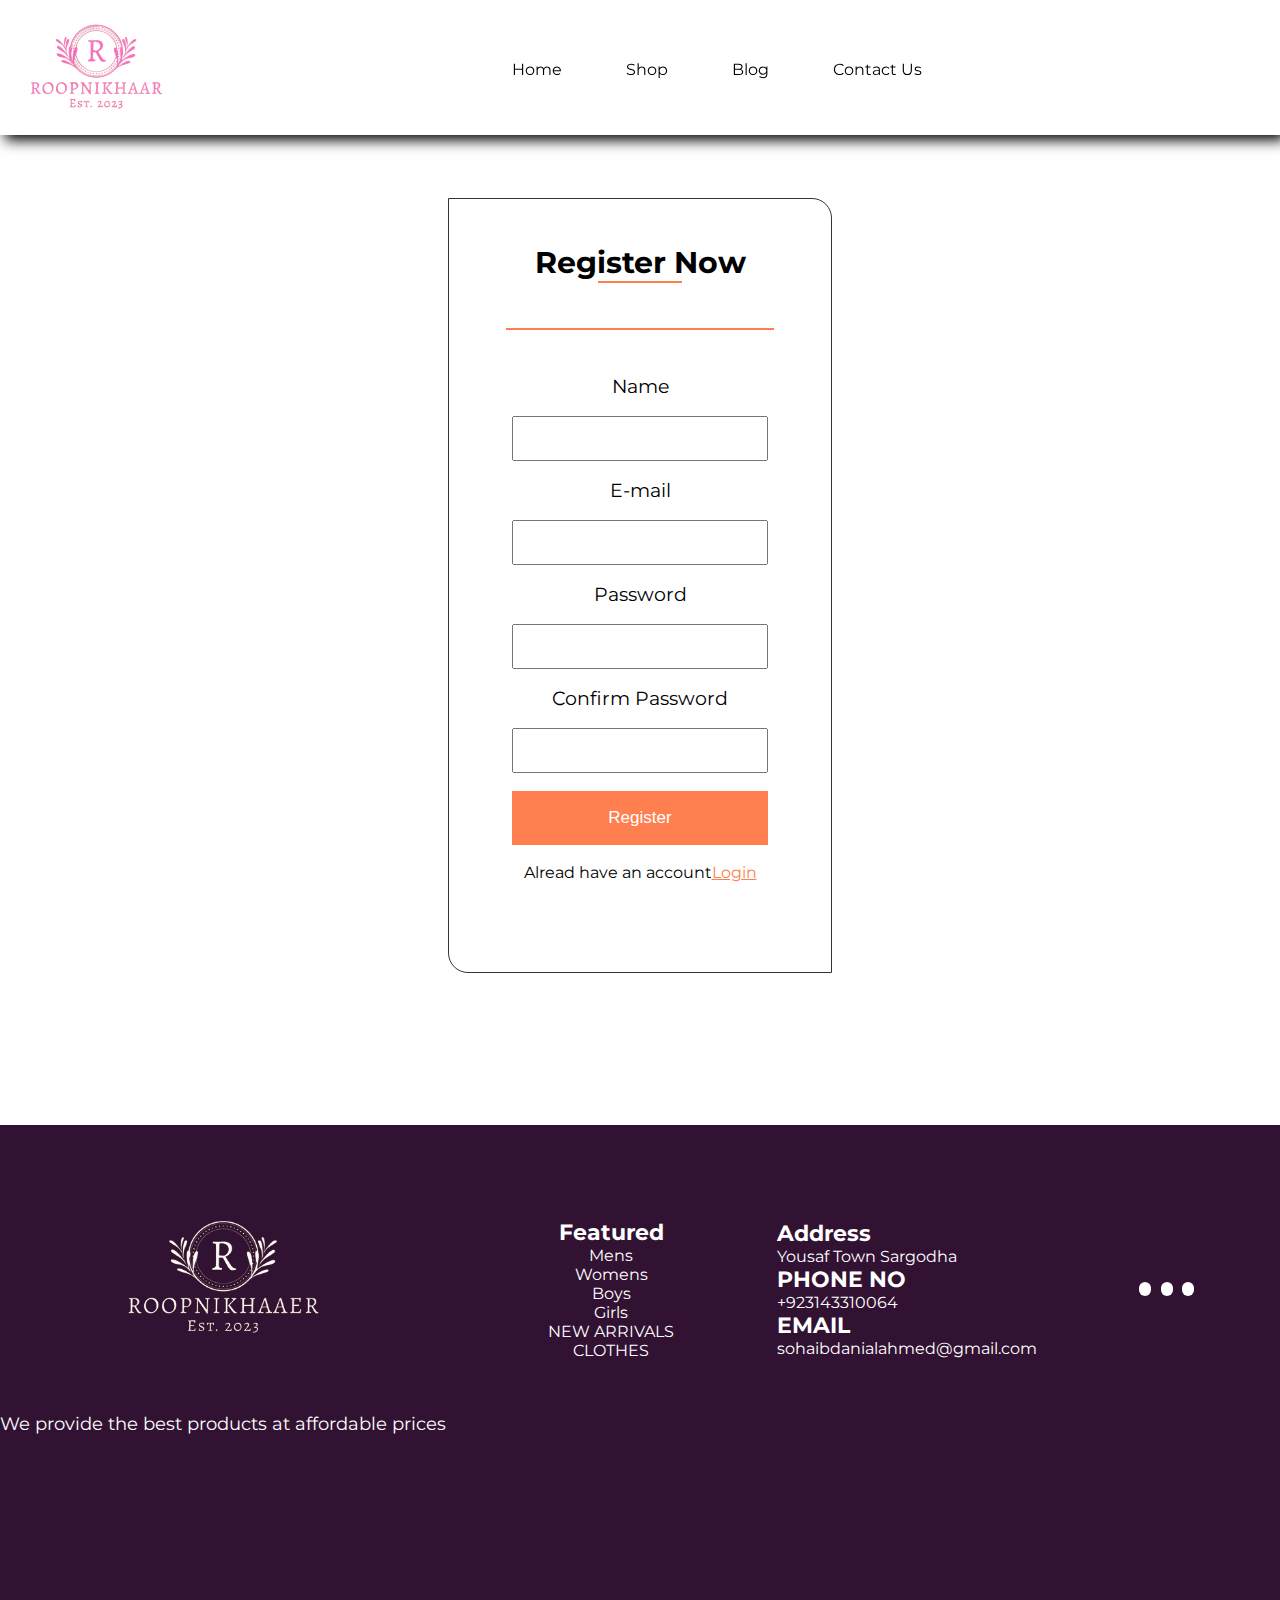
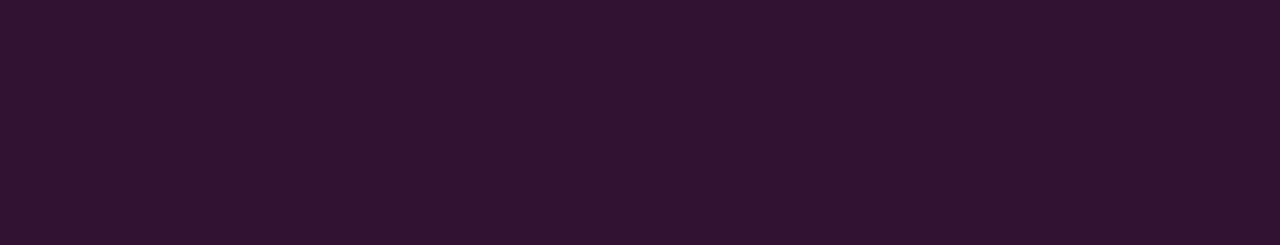
<file: register.html>
<!DOCTYPE html>
<html lang="en">
<head>
    <meta charset="UTF-8">
    <link rel="icon" type="image/x-icon" href="Images/title.jpg">
    <meta name="viewport" content="width=device-width, initial-scale=1.0">
    <title>Document</title>
    <link rel="stylesheet" href="https://cdnjs.cloudflare.com/ajax/libs/font-awesome/6.4.2/css/all.min.css" integrity="sha512-z3gLpd7yknf1YoNbCzqRKc4qyor8gaKU1qmn+CShxbuBusANI9QpRohGBreCFkKxLhei6S9CQXFEbbKuqLg0DA==" crossorigin="anonymous" referrerpolicy="no-referrer" />
    <link rel="stylesheet" href="main.css">
    <link rel="stylesheet" href="main-responsive.css">
</head>
<body>
    <nav class="start">
   <div class="main">
  <div class="logo">
     <img src="Images/logo-real.png" alt="logo">
  </div>
  <div class="list">
    <i class="fa-solid fa-bars" id="open"></i>
        <i class="fa-solid fa-xmark" id="close"></i>
    <ul>
        <a href="store.html"><li>Home</li></a>
        <a href="shop.html"><li>Shop</li></a>
        <a href="#"><li>Blog</li></a>
        <a href="#"><li>Contact Us</li></a>
    </ul>
  </div>
  <div class="icons">
    <i class="fa-solid fa-bag-shopping"> </i>
    <i class="fa-regular fa-user"></i>
  </div>
   </div>
    </nav>
    <nav class="small-screens" id="list">
        <div class="main-s">
            <div class="list-s">
              <ul>
                  <a href="#"><li>Home</li></a>
                  <hr>
                  <a href="#"><li>Shop</li></a>
                  <hr>
                  <a href="#"><li>Blog</li></a>
                  <hr>
                  <a href="#"><li>Contact Us</li></a>
                  <hr>
              </ul>
            </div>
            <div class="icons-s">
              <i class="fa-solid fa-bag-shopping"></i>
              <i class="fa-regular fa-user"></i>
            </div>
             </div>
    </nav>
    <!--second section of login page-->
    <section class="register">
        <div class="flexreg">
            <div class="folowing">
               <h1>Register Now</h1>
               <hr class="register-line">
            </div>
            <hr class="large-line">
            <div class="register-form">
              <form>
                <label for="Name">Name</label>
                <input type="text" name="user-name" required>
                <label for="E-mail">E-mail</label>
                <input type="email" name="user-email-r" required>
                <label for="Password">Password</label>
                <input type="password" name="user-password-r" required>
                <label for="Confirm Password">Confirm Password</label>
                <input type="password" name="confirm-user-passsword" required>
                <button>Register</button>
                <p>Alread have an account<a href="login.html">Login</a></p>
              </form>
            </div>
        </div>
    </section>
    <!---Last section of the footer-->
    <section class="footer">
        <div class="road">
            <div class="first-part">
                <img src="Images/logo-second.png" alt="logo">
                <p>We provide the best products at affordable prices</p>
            </div>
            <div class="features">
              <h4>Featured</h4>
              <p>Mens</p>
              <p>Womens</p>
              <p>Boys</p>
              <p>Girls</p>
              <p>NEW ARRIVALS</p>
              <p>CLOTHES</p>
            </div>
            <div class="address">
                <h4>Address</h4>
                <p>Yousaf Town Sargodha</p>
                <h4>PHONE NO</h4>
                <p>+923143310064</p>
                <h4>EMAIL</h4>
                <p>sohaibdanialahmed@gmail.com</p>
            </div>
            <div class="icons">
                <i class="fa-brands fa-facebook"></i>
                <i class="fa-brands fa-instagram"></i>
                <i class="fa-brands fa-twitter"></i>
            </div>
        </div>
    </section>
    <script src="main.js"></script>
    </body>
    </html>
</file>
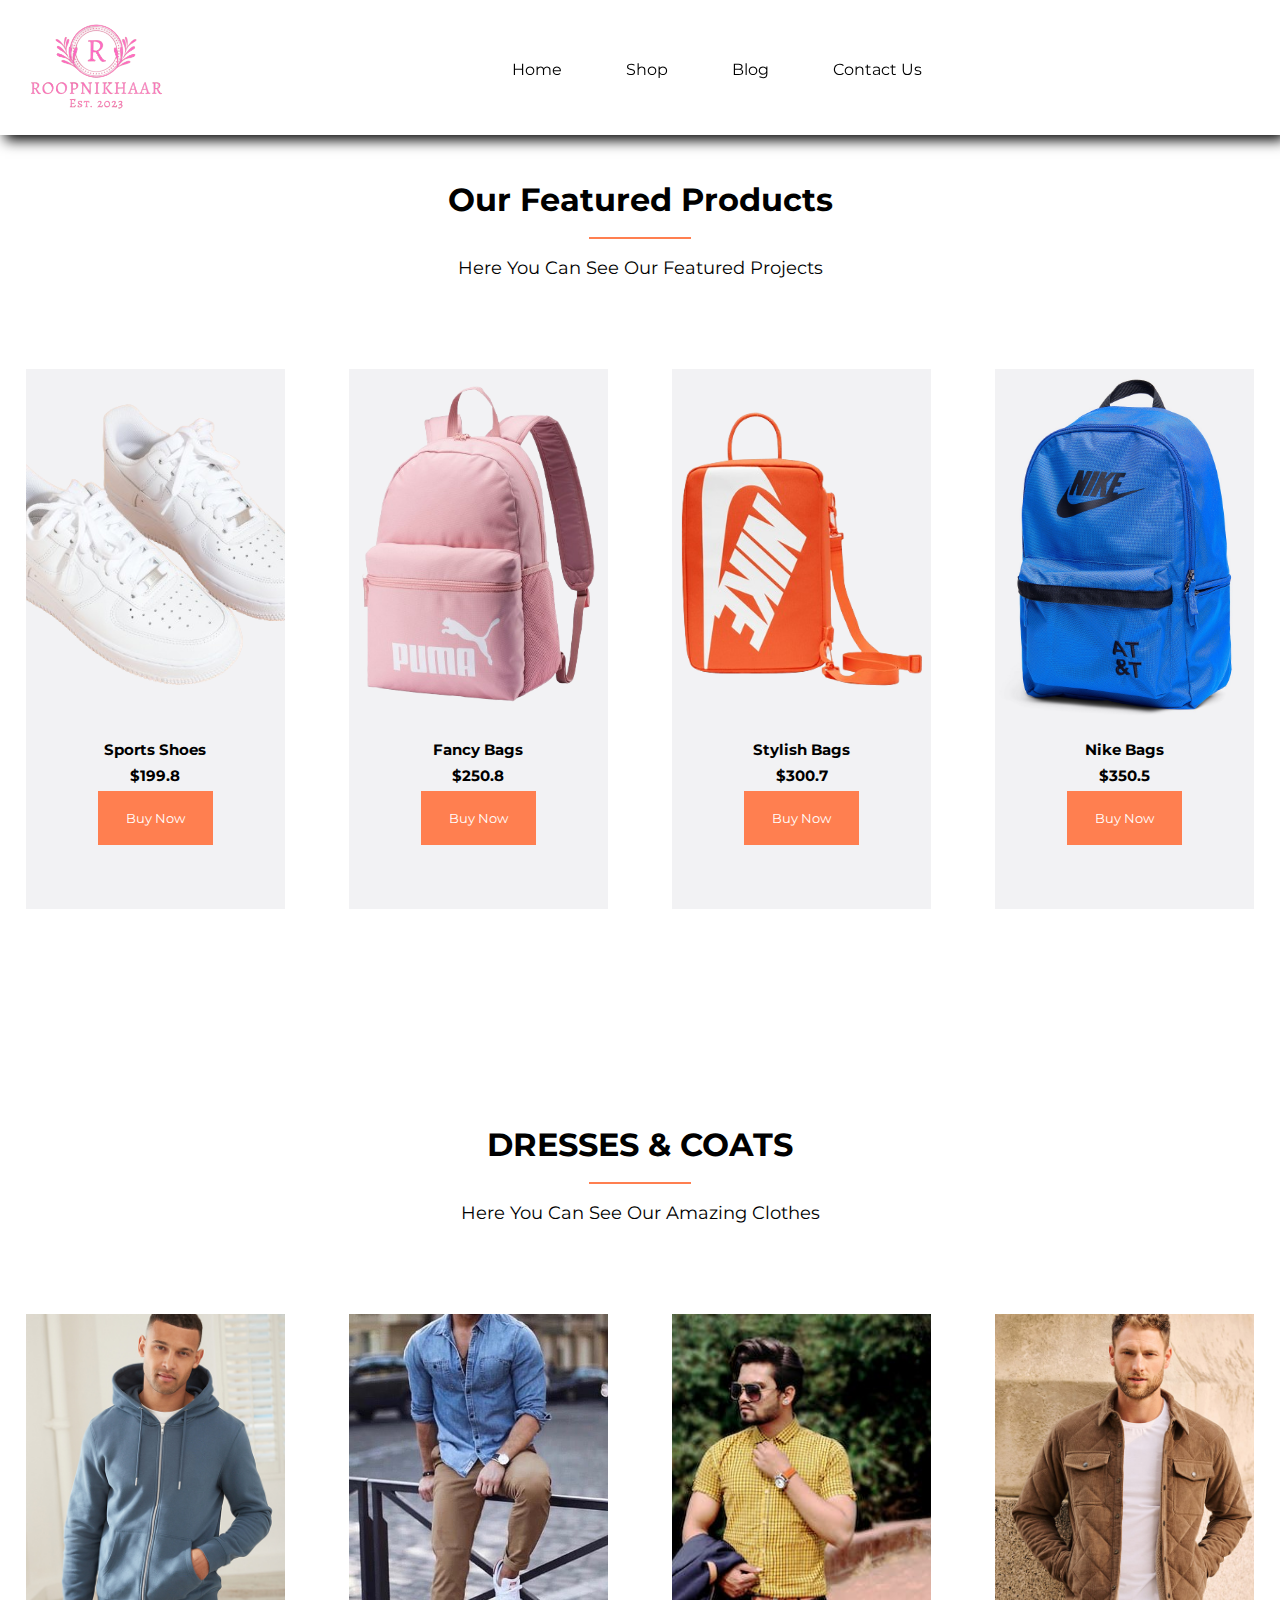
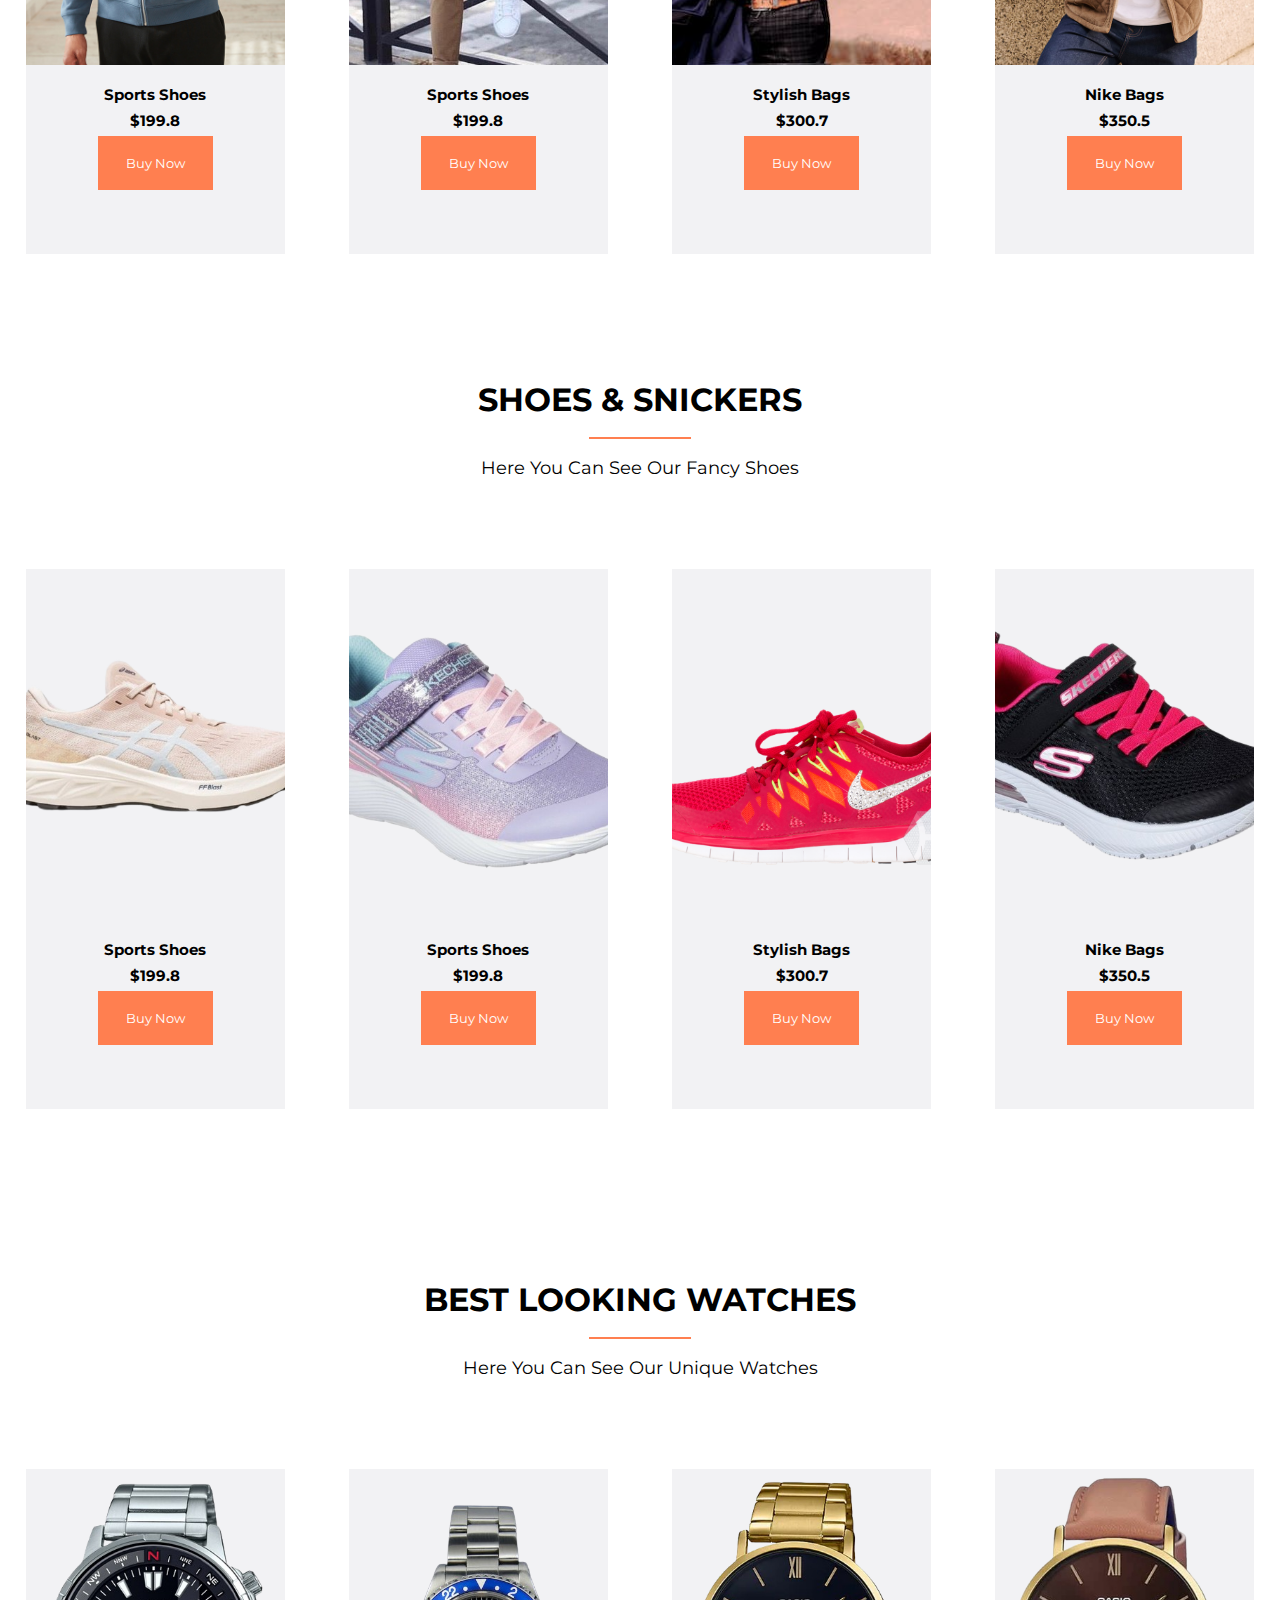
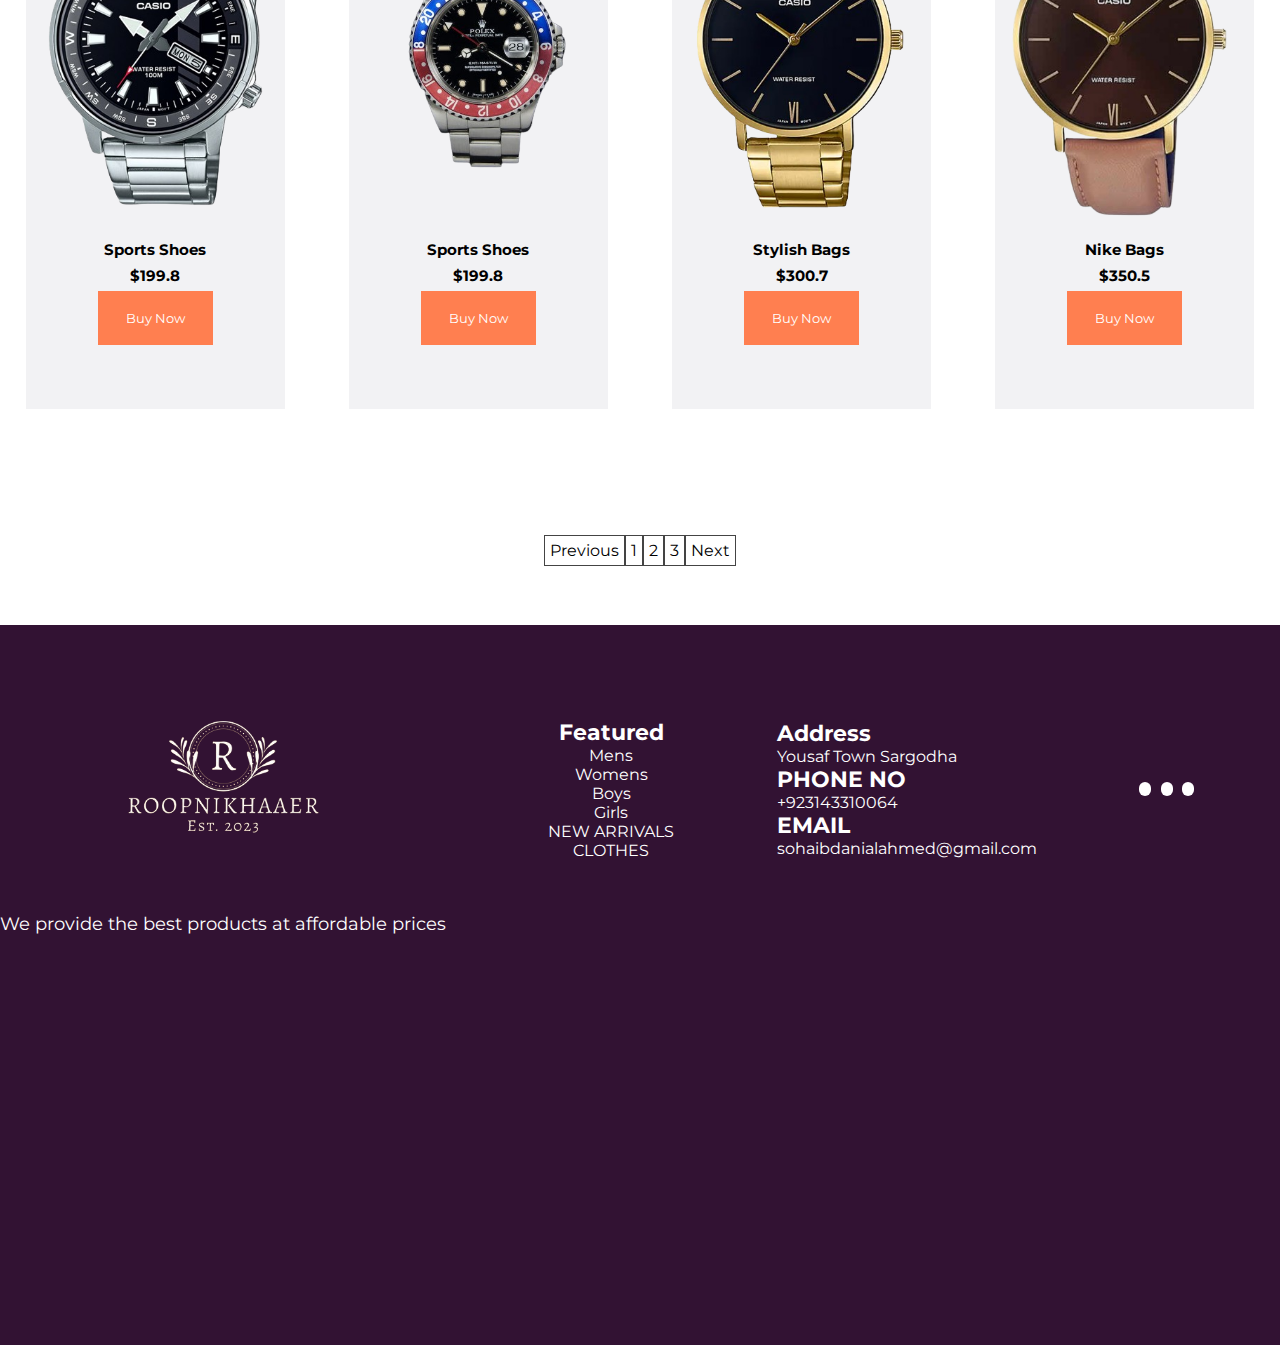
<file: shop.html>
<!DOCTYPE html>
<html lang="en">
<head>
    <meta charset="UTF-8">
    <link rel="icon" type="image/x-icon" href="Images/title.jpg">
    <meta name="viewport" content="width=device-width, initial-scale=1.0">
    <title>Shop The Products From Here</title>
    <link rel="stylesheet" href="https://cdnjs.cloudflare.com/ajax/libs/font-awesome/6.4.2/css/all.min.css" integrity="sha512-z3gLpd7yknf1YoNbCzqRKc4qyor8gaKU1qmn+CShxbuBusANI9QpRohGBreCFkKxLhei6S9CQXFEbbKuqLg0DA==" crossorigin="anonymous" referrerpolicy="no-referrer" />
    <link rel="stylesheet" href="main.css">
    <link rel="stylesheet" href="main-responsive.css">
</head>
<body>
    <nav class="start">
        <div class="main">
       <div class="logo">
          <img src="Images/logo-real.png" alt="logo">
       </div>
       <div class="list">
         <i class="fa-solid fa-bars" id="open"></i>
             <i class="fa-solid fa-xmark" id="close"></i>
         <ul>
             <a href="store.html"><li>Home</li></a>
             <a href="shop.html"><li>Shop</li></a>
             <a href="#"><li>Blog</li></a>
             <a href="#"><li>Contact Us</li></a>
         </ul>
       </div>
       <div class="icons">
         <i class="fa-solid fa-bag-shopping"> </i>
         <i class="fa-regular fa-user"></i>
       </div>
        </div>
         </nav>
         <nav class="small-screens" id="list">
             <div class="main-s">
                 <div class="list-s">
                   <ul>
                       <a href="#"><li>Home</li></a>
                       <hr>
                       <a href="#"><li>Shop</li></a>
                       <hr>
                       <a href="#"><li>Blog</li></a>
                       <hr>
                       <a href="#"><li>Contact Us</li></a>
                       <hr>
                   </ul>
                 </div>
                 <div class="icons-s">
                   <i class="fa-solid fa-bag-shopping"></i>
                   <i class="fa-regular fa-user"></i>
                 </div>
                  </div>
         </nav>
         <section class="same">
            <div class="intro">
                <h1>Our Featured Products</h1>
                <hr>
                <p>Here You Can See Our Featured Projects</p>
            </div>
        <div class="baksa">
            <div onclick="window.location.href='single_product.html';" class="sub-baksa" id="baksa-1">
                <img src="Images/boot-1.png" alt="logo">
                <div class="father">
                <div class="child">
                    <i class="fa-solid fa-star"></i>
                    <i class="fa-solid fa-star"></i>
                    <i class="fa-solid fa-star"></i>
                    <i class="fa-solid fa-star"></i>
                    <i class="fa-solid fa-star"></i>
                </div>
                <div class="rest">
                    <h5>Sports Shoes</h5>
                    <h5>$199.8</h5>
                    <button>Buy Now</button>
                </div>
                </div>
            </div>
            <div class="sub-baksa" id="baksa-2">
                <img src="Images/bag-1.png" alt="photo">
                <div class="father">
                    <div class="child">
                        <i class="fa-solid fa-star"></i>
                        <i class="fa-solid fa-star"></i>
                        <i class="fa-solid fa-star"></i>
                        <i class="fa-solid fa-star"></i>
                        <i class="fa-solid fa-star"></i>
                    </div>
                    <div class="rest">
                        <h5>Fancy Bags</h5>
                        <h5>$250.8</h5>
                        <button>Buy Now</button>
                    </div>
                    </div>
            </div>
            <div class="sub-baksa" id="baksa-3">
                <img src="Images/check-2-removebg-preview.png" alt="bag">
                <div class="father">
                    <div class="child">
                        <i class="fa-solid fa-star"></i>
                        <i class="fa-solid fa-star"></i>
                        <i class="fa-solid fa-star"></i>
                        <i class="fa-solid fa-star"></i>
                        <i class="fa-solid fa-star"></i>
                    </div>
                    <div class="rest">
                        <h5>Stylish Bags</h5>
                        <h5>$300.7</h5>
                        <button>Buy Now</button>
                    </div>
                    </div>
            </div>
            <div class="sub-baksa" id="baksa-4">
                <img src="Images/bag-6.jpeg" alt="bags">
                <div class="father">
                    <div class="child">
                        <i class="fa-solid fa-star"></i>
                        <i class="fa-solid fa-star"></i>
                        <i class="fa-solid fa-star"></i>
                        <i class="fa-solid fa-star"></i>
                        <i class="fa-solid fa-star"></i>
                    </div>
                    <div class="rest">
                        <h5>Nike Bags</h5>
                        <h5>$350.5</h5>
                        <button>Buy Now</button>
                    </div>
                    </div>
            </div>
        </div>
        </section>
        <section class="similar">
            <div class="introduction">
                <h1>DRESSES & COATS</h1>
                <hr>
                <p>Here You Can See Our Amazing Clothes</p>
            </div>
        <div class="brief">
            <div class="sub-breif" id="breif-1">
                <img src="Images/cloth-1.jpg" alt="logo">
                <div class="baap">
                <div class="baby">
                    <i class="fa-solid fa-star"></i>
                    <i class="fa-solid fa-star"></i>
                    <i class="fa-solid fa-star"></i>
                    <i class="fa-solid fa-star"></i>
                    <i class="fa-solid fa-star"></i>
                </div>
                <div class="rahnday">
                    <h5>Sports Shoes</h5>
                    <h5>$199.8</h5>
                    <button>Buy Now</button>
                </div>
                </div>
            </div>
            <div class="sub-breif" id="baksa-2">
                <img src="Images/cloth-2.jpg" alt="photo">
                <div class="baap">
                    <div class="baby">
                        <i class="fa-solid fa-star"></i>
                        <i class="fa-solid fa-star"></i>
                        <i class="fa-solid fa-star"></i>
                        <i class="fa-solid fa-star"></i>
                        <i class="fa-solid fa-star"></i>
                    </div>
                    <div class="rahnday">
                        <h5>Sports Shoes</h5>
                        <h5>$199.8</h5>
                        <button>Buy Now</button>
                    </div>
                    </div>
            </div>
            <div class="sub-breif" id="baksa-3">
                <img src="Images/cloth-3.jpeg" alt="bag">
                <div class="baap">
                    <div class="baby">
                        <i class="fa-solid fa-star"></i>
                        <i class="fa-solid fa-star"></i>
                        <i class="fa-solid fa-star"></i>
                        <i class="fa-solid fa-star"></i>
                        <i class="fa-solid fa-star"></i>
                    </div>
                    <div class="rahnday">
                        <h5>Stylish Bags</h5>
                        <h5>$300.7</h5>
                        <button>Buy Now</button>
                    </div>
                    </div>
            </div>
            <div class="sub-breif" id="baksa-4">
                <img src="Images/cloth-4.jpg" alt="bags">
                <div class="baap">
                    <div class="baby">
                        <i class="fa-solid fa-star"></i>
                        <i class="fa-solid fa-star"></i>
                        <i class="fa-solid fa-star"></i>
                        <i class="fa-solid fa-star"></i>
                        <i class="fa-solid fa-star"></i>
                    </div>
                    <div class="rahnday">
                        <h5>Nike Bags</h5>
                        <h5>$350.5</h5>
                        <button>Buy Now</button>
                    </div>
                    </div>
            </div>
        </div>
        </section>
        <section class="boots">
            <div class="company">
                <h1>SHOES & SNICKERS</h1>
                <hr>
                <p>Here You Can See Our Fancy Shoes</p>
            </div>
        <div class="goot">
            <div class="sub-goot" id="breif-1">
                <img src="Images/shoe-1.png" alt="logo">
                <div class="bapu">
                <div class="balak">
                    <i class="fa-solid fa-star"></i>
                    <i class="fa-solid fa-star"></i>
                    <i class="fa-solid fa-star"></i>
                    <i class="fa-solid fa-star"></i>
                    <i class="fa-solid fa-star"></i>
                </div>
                <div class="rahy">
                    <h5>Sports Shoes</h5>
                    <h5>$199.8</h5>
                    <button>Buy Now</button>
                </div>
                </div>
            </div>
            <div class="sub-goot" id="baksa-2">
                <img src="Images/shoe-2.png" alt="photo">
                <div class="bapu">
                    <div class="balak">
                        <i class="fa-solid fa-star"></i>
                        <i class="fa-solid fa-star"></i>
                        <i class="fa-solid fa-star"></i>
                        <i class="fa-solid fa-star"></i>
                        <i class="fa-solid fa-star"></i>
                    </div>
                    <div class="rahy">
                        <h5>Sports Shoes</h5>
                        <h5>$199.8</h5>
                        <button>Buy Now</button>
                    </div>
                    </div>
            </div>
            <div class="sub-goot" id="baksa-3">
                <img src="Images/shoe-3.png" alt="bag">
                <div class="bapu">
                    <div class="balak">
                        <i class="fa-solid fa-star"></i>
                        <i class="fa-solid fa-star"></i>
                        <i class="fa-solid fa-star"></i>
                        <i class="fa-solid fa-star"></i>
                        <i class="fa-solid fa-star"></i>
                    </div>
                    <div class="rahy">
                        <h5>Stylish Bags</h5>
                        <h5>$300.7</h5>
                        <button>Buy Now</button>
                    </div>
                    </div>
            </div>
            <div class="sub-goot" id="baksa-4">
                <img src="Images/shoe-4.png" alt="bags">
                <div class="bapu">
                    <div class="balak">
                        <i class="fa-solid fa-star"></i>
                        <i class="fa-solid fa-star"></i>
                        <i class="fa-solid fa-star"></i>
                        <i class="fa-solid fa-star"></i>
                        <i class="fa-solid fa-star"></i>
                    </div>
                    <div class="rahy">
                        <h5>Nike Bags</h5>
                        <h5>$350.5</h5>
                        <button>Buy Now</button>
                    </div>
                    </div>
            </div>
        </div>
        </section>
        <!--Watches section starts from here onwards-->
        <section class="watches">
            <div class="styles">
                <h1>BEST LOOKING WATCHES</h1>
                <hr>
                <p>Here You Can See Our Unique Watches</p>
            </div>
        <div class="watch">
            <div class="sub-watch" id="breif-1">
                <img src="Images/watch-1.png" alt="logo">
                <div class="ancestor">
                <div class="public">
                    <i class="fa-solid fa-star"></i>
                    <i class="fa-solid fa-star"></i>
                    <i class="fa-solid fa-star"></i>
                    <i class="fa-solid fa-star"></i>
                    <i class="fa-solid fa-star"></i>
                </div>
                <div class="behind">
                    <h5>Sports Shoes</h5>
                    <h5>$199.8</h5>
                    <button>Buy Now</button>
                </div>
                </div>
            </div>
            <div class="sub-watch" id="baksa-2">
                <img src="Images/watch-2.png" alt="photo">
                <div class="ancestor">
                    <div class="public">
                        <i class="fa-solid fa-star"></i>
                        <i class="fa-solid fa-star"></i>
                        <i class="fa-solid fa-star"></i>
                        <i class="fa-solid fa-star"></i>
                        <i class="fa-solid fa-star"></i>
                    </div>
                    <div class="behind">
                        <h5>Sports Shoes</h5>
                        <h5>$199.8</h5>
                        <button>Buy Now</button>
                    </div>
                    </div>
            </div>
            <div class="sub-watch" id="baksa-3">
                <img src="Images/watch-3.png" alt="bag">
                <div class="ancestor">
                    <div class="public">
                        <i class="fa-solid fa-star"></i>
                        <i class="fa-solid fa-star"></i>
                        <i class="fa-solid fa-star"></i>
                        <i class="fa-solid fa-star"></i>
                        <i class="fa-solid fa-star"></i>
                    </div>
                    <div class="behind">
                        <h5>Stylish Bags</h5>
                        <h5>$300.7</h5>
                        <button>Buy Now</button>
                    </div>
                    </div>
            </div>
            <div class="sub-watch" id="baksa-4">
                <img src="Images/watch-4.png" alt="bags">
                <div class="ancestor">
                    <div class="public">
                        <i class="fa-solid fa-star"></i>
                        <i class="fa-solid fa-star"></i>
                        <i class="fa-solid fa-star"></i>
                        <i class="fa-solid fa-star"></i>
                        <i class="fa-solid fa-star"></i>
                    </div>
                    <div class="behind">
                        <h5>Nike Bags</h5>
                        <h5>$350.5</h5>
                        <button>Buy Now</button>
                    </div>
                    </div>
            </div>
        </div>
        </section>
        <nav class="navigation">
            <ul>
                <a href="#"><li>Previous</li></a>
                <a href="#"><li>1</li></a>
                <a href="#"><li>2</li></a>
                <a href="#"><li>3</li></a>
                <a href="#"><li>Next</li></a>
            </ul>
        </nav>
        <!--Section of the experiment-->
        <section class="footer">
            <div class="road">
                <div class="first-part">
                    <img src="Images/logo-second.png" alt="logo">
                    <p>We provide the best products at affordable prices</p>
                </div>
                <div class="features">
                  <h4>Featured</h4>
                  <p>Mens</p>
                  <p>Womens</p>
                  <p>Boys</p>
                  <p>Girls</p>
                  <p>NEW ARRIVALS</p>
                  <p>CLOTHES</p>
                </div>
                <div class="address">
                    <h4>Address</h4>
                    <p>Yousaf Town Sargodha</p>
                    <h4>PHONE NO</h4>
                    <p>+923143310064</p>
                    <h4>EMAIL</h4>
                    <p>sohaibdanialahmed@gmail.com</p>
                </div>
                <div class="icons">
                    <i class="fa-brands fa-facebook"></i>
                    <i class="fa-brands fa-instagram"></i>
                    <i class="fa-brands fa-twitter"></i>
                </div>
            </div>
        </section>
         <script src="main.js"></script>
</body>
</html>
</file>
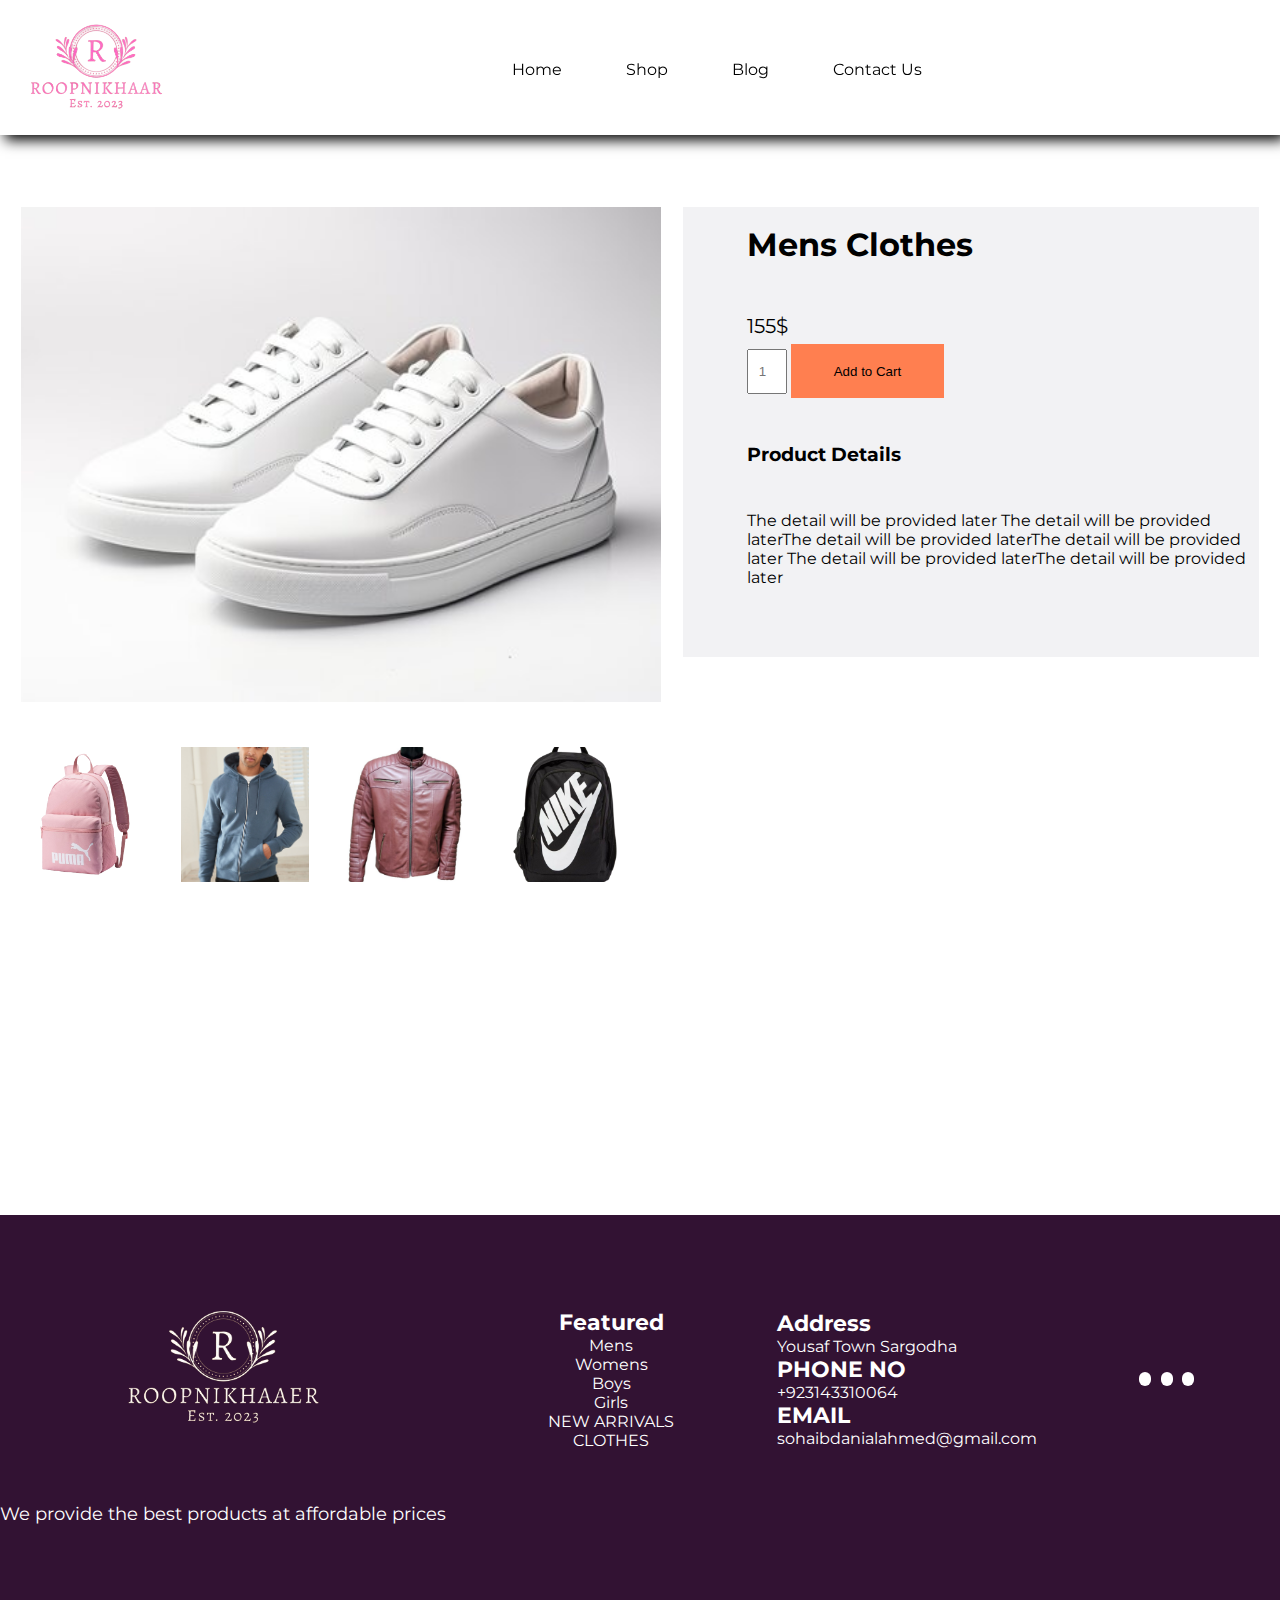
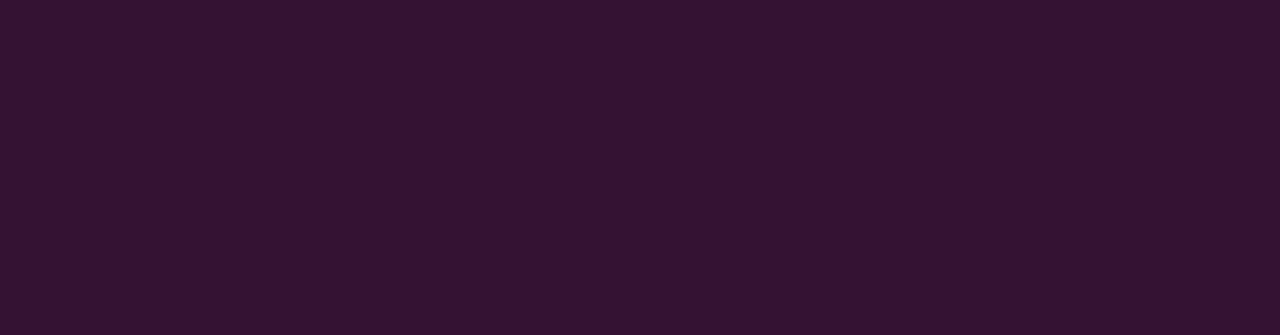
<file: single_product.html>
<!DOCTYPE html>
<html lang="en">
<head>
    <meta charset="UTF-8">
    <link rel="icon" type="image/x-icon" href="Images/title.jpg">
    <meta name="viewport" content="width=device-width, initial-scale=1.0">
    <title>Shop The Products From Here</title>
    <link rel="stylesheet" href="https://cdnjs.cloudflare.com/ajax/libs/font-awesome/6.4.2/css/all.min.css" integrity="sha512-z3gLpd7yknf1YoNbCzqRKc4qyor8gaKU1qmn+CShxbuBusANI9QpRohGBreCFkKxLhei6S9CQXFEbbKuqLg0DA==" crossorigin="anonymous" referrerpolicy="no-referrer" />
    <link rel="stylesheet" href="main.css">
    <link rel="stylesheet" href="main-responsive.css">
</head>
<body>
    <nav class="start">
        <div class="main">
       <div class="logo">
          <img src="Images/logo-real.png" alt="logo">
       </div>
       <div class="list">
         <i class="fa-solid fa-bars" id="open"></i>
             <i class="fa-solid fa-xmark" id="close"></i>
         <ul>
             <a href="store.html"><li>Home</li></a>
             <a href="shop.html"><li>Shop</li></a>
             <a href="#"><li>Blog</li></a>
             <a href="#"><li>Contact Us</li></a>
         </ul>
       </div>
       <div class="icons">
         <i class="fa-solid fa-bag-shopping"> </i>
         <i class="fa-regular fa-user"></i>
       </div>
        </div>
         </nav>
         <nav class="small-screens" id="list">
             <div class="main-s">
                 <div class="list-s">
                   <ul>
                       <a href="#"><li>Home</li></a>
                       <hr>
                       <a href="#"><li>Shop</li></a>
                       <hr>
                       <a href="#"><li>Blog</li></a>
                       <hr>
                       <a href="#"><li>Contact Us</li></a>
                       <hr>
                   </ul>
                 </div>
                 <div class="icons-s">
                   <i class="fa-solid fa-bag-shopping"></i>
                   <i class="fa-regular fa-user"></i>
                 </div>
                  </div>
         </nav>
         <section class="all">
            <div class="braces">
                <div class="small-braces">
                    <div class="brackets" id="large">

                    </div>
                    <div class="brackets-small">
                     <div class="small" id="small-1"></div>
                     <div class="small" id="small-2"></div>
                     <div class="small" id="small-3"></div>
                     <div class="small" id="small-4"></div>
                    </div>
                </div>
                <div class="large-braces">
                  <div class="heading"> 
                  <h1 id="product_name">Mens Clothes</h1>
                  </div>
                  <div class="main-part">
                  <p id="total">155$</p>
                  <input type="number" name="number" placeholder="1" id="get-quantity">
                  <a href="cart.html"><button id="cart">Add to Cart</button></a>
                  </div>
                  <div class="further">
                  <h3>Product Details</h3>
                  <p>The detail will be provided later
                    The detail will be provided laterThe detail will be provided laterThe detail will be provided later
                    The detail will be provided laterThe detail will be provided later
                  </p>
                  </div>
                </div>
            </div>
         </section>
         <section class="footer">
            <div class="road">
                <div class="first-part">
                    <img src="Images/logo-second.png" alt="logo">
                    <p>We provide the best products at affordable prices</p>
                </div>
                <div class="features">
                  <h4>Featured</h4>
                  <p>Mens</p>
                  <p>Womens</p>
                  <p>Boys</p>
                  <p>Girls</p>
                  <p>NEW ARRIVALS</p>
                  <p>CLOTHES</p>
                </div>
                <div class="address">
                    <h4>Address</h4>
                    <p>Yousaf Town Sargodha</p>
                    <h4>PHONE NO</h4>
                    <p>+923143310064</p>
                    <h4>EMAIL</h4>
                    <p>sohaibdanialahmed@gmail.com</p>
                </div>
                <div class="icons">
                    <i class="fa-brands fa-facebook"></i>
                    <i class="fa-brands fa-instagram"></i>
                    <i class="fa-brands fa-twitter"></i>
                </div>
            </div>
        </section>
         <script src="main.js"></script>
         </body>
         </html>
</file>
<file: main.css>
@import url('https://fonts.googleapis.com/css2?family=Alumni+Sans+Inline+One&family=Ephesis&family=Montserrat:ital,wght@0,100;0,400;1,200&display=swap');
*{
    margin: 0;
    padding: 0;
    box-sizing: border-box;
}
.start {
    position: fixed;
    height: 15vh;
    width: 100%;
    max-height: 100%;
    max-width: 100%;
    z-index: 10000;
    box-shadow: 5px 5px 13px;
    background-color: #fff;
}
.start>.main>.list>.fa-bars{
    font-size: 30px;
    background-color: rgb(216, 240, 240);
    padding: 5px 10px;
    border: 1px solid transparent;
    border-radius:5px;
    display: none;
    cursor: pointer;
}
.start>.main>.list>.fa-xmark{
    font-size: 30px;
    background-color: rgb(216, 240, 240);
    padding: 5px 10px;
    border: 1px solid transparent;
    border-radius:5px;
    display: none;
    cursor: pointer;
}
.start>.main{
    display: flex;
    align-items: center;
    justify-content: space-between;
    flex-wrap: wrap;
}
.start>.main>.logo>img{
  width: 15vw;
  height: 15vh;
  object-fit: cover;
  max-width: 100%;
  max-height: 100%;
}
.start>.main>.list>ul{
     display: flex;
     align-items: center;
     gap: 5vw;
     list-style: none;
     margin-right: 0vw;
}
.start>.main>.list>ul>a>li{
    font-size: 16px;
}
.start>.main>.list>ul>a{
    text-decoration: none;
    color: #000;
    font-family: 'Montserrat' , 'sans-serif';
}
.start>.main>.icons{
    display: flex;
    align-items: center;
    margin-right: 2vw;
    font-size: 25px;
    color: #000;
    gap: 1vw;
    cursor: pointer;
}
.small-screens{
    background-color: #f8f8f8;
    height: auto;
    width: 100%;
    display: none;
}
.small-screens>.main-s{
    display: flex;
    align-items: center;
    justify-content: center;
    flex-direction: column;
}
.small-screens>.main-s>.list-s>ul{
    list-style: none;
    width: 100%;
}
.small-screens>.main-s>.list-s>ul>a{
    text-decoration: none;
    color: #000;
}
.small-screens>.main-s>.list-s>ul>a>li{
    font-size: 18px;
}
.small-screens>.main-s>.icons-s{
    display: flex;
    align-items: center;
    justify-content: center;
    gap: 1vw;
    font-size: 20px;
    cursor: pointer;
}
.important{
    position: relative;
    top: 15vh;
    height: 85vh;
    background-image:linear-gradient(to right ,rgba(0,0,0,.5) , rgba(0,0,0,.25)) , url(Images/main-second.jpg);
    background-repeat: no-repeat;
    background-size: cover;
    background-position: center center;
}
.important>.imp{
    display: flex;
    align-items:flex-start;
    flex-direction: column;
    justify-content: flex-start;
    gap: 1.5vh;
    margin-left: 8vw;
    padding-top: 25vh;
    font-family: 'Montserrat' , 'sans-serif';
}
.important>.imp>h4{
    font-size: 18px;
    color: #fff;
}
.important>.imp>h1{
    font-size: 35px;
    color: #fff;
}
.important>.imp>h1>.others{
    color: #ffbebe;
}
.important>.imp>a>button{
    width: 15vw;
    height: 7vh;
    background-color: #000;
    color: #fff;
    border: 1px solid transparent;
    font-family: 'Montserrat' , 'sans-serif';
    cursor: pointer;
}
.important>.imp>a>button:hover{
    background-color: #333;
    transition: all 0.5s ease-out;
}
.different{
    position: relative;
    height: 75vh;
    top: 15vh;
}
.different>.boxes{
    padding-top: 10vh;
    display: flex;
    align-items: center;
    justify-content: center;
    flex-wrap: wrap;
    gap: 2vw;
}
.different>.boxes>.box{
    width: 30vw;
    height: 55vh;
    max-width: 100%;
    max-height: 100%;
    box-shadow: 2.5px 2px 10px #333;
}
.different>.boxes>#box-1{
    background-image:linear-gradient(to right , rgba(0,0,0,0.25) , rgba(0,0,0,.25)) , url(Images/shoe-real.png);
    background-size: cover;
    background-position: center center;
}
.different>.boxes>#box-2{
    background-image:linear-gradient(to right , rgba(0,0,0,0.25) , rgba(0,0,0,.25)) , url(Images/watch-sale.jpg);
    background-size: cover;
    background-position: center center;
}
.different>.boxes>#box-3{
    background-image:linear-gradient(to right , rgba(0,0,0,0.25) , rgba(0,0,0,.25)) , url(Images/jacket-sale.jpg);
    background-size: cover;
    background-position: center center;
}
.different>.boxes>.box>.sub-box{
    display: flex;
    align-items: center;
    justify-content: flex-start;
    flex-direction: column;
    gap: 1.5vh;
}
.different>.boxes>.box>.sub-box>h2{
    font-family: 'Montserrat' , 'sans-serif';
    color: #f9f9f9;
    font-size: 22px;
}
.different>.boxes>.box>.sub-box>a>button{
    width: 10vw;
    height: 5vh;
    background-color: rgba(17, 13, 13, 0.75);
    font-family: 'Montserrat' , 'sans-serif';
    color: #fff;
    cursor: pointer;
    transition: all 0.75s ease-out;
}
.different>.boxes>.box>.sub-box>a>button:hover{
    background-color:rgba(0,0,0,0.25);
}
.same{
    position: relative;
    height: 100vh;
    top: 15vh;
}
.same>.intro{
    display: flex;
    align-items: center;
    justify-content: center;
    flex-direction: column;
    gap: 2vh;
    font-family: 'Montserrat' , 'sans-serif';
    text-align: center;
    padding-top: 5vh;
}
.same>.intro>hr{
    width: 8%;
    border: 1px solid coral;
}
.same>.intro>p{
    font-size: 18px;
}
.same>.baksa{
    display: flex;
    align-items: center;
    justify-content: center;
    gap: 5vw;
    flex-wrap: wrap;
    padding-top: 10vh;
}
.same>.baksa>.sub-baksa{
    width: 20.25vw;
    height: 60vh;
    background-color:#f2f2f4;
}
.same>.baksa>.sub-baksa>img{
    width: 100%;
    height: 65%;
    object-fit: cover;
}
.same>.baksa>.sub-baksa>.father{
    display: flex;
    align-items: center;
    justify-content: center;
    flex-direction: column;
    gap: 0.75vh;
    padding-top: 1vh;
}
.same>.baksa>.sub-baksa>.father>.child{
   font-size: 18px;
   color: #333;
   cursor: pointer;
}
.same>.baksa>.sub-baksa>.father>.child>.fa-star{
    color: gold;
}
.same>.baksa>.sub-baksa>.father>.rest{
    display: flex;
    align-items: center;
    justify-content: center;
    flex-direction: column;
    gap: 0.75vh;
}
.same>.baksa>.sub-baksa>.father>.rest>h5{
    font-family: 'Montserrat' , 'sans-serif';
    font-size: 15px;
}
.same>.baksa>.sub-baksa>.father>.rest>button{
    width: 9vw;
    height: 6vh;
    background-color: coral;
    color: #ffff;
    font-family: 'Montserrat' ,  'sans-serif';
    transition: all 0.75s ease-out;
    border: 1px solid coral;
}
.same>.baksa>.sub-baksa>.father>.rest>button:hover{
     opacity:0.8;
     cursor: pointer;
}
.check{
    position: relative;
    top: 15vh;
    height: 70vh;
    background-image:linear-gradient(to right , rgba(0,0,0,.25) , rgba(0,0,0,.5)) , url(Images/main-extra.jpg);
    background-repeat: no-repeat;
    background-size: cover;
    background-position: center center;
}
.check>.brand{
    display: flex;
    align-items: flex-start;
    justify-content: flex-start;
    flex-direction: column;
    margin-left: 10vw;
    font-family: 'Montserrat' , 'sans-serif';
    padding-top: 10vh;
    gap: 2vh;
}
.check>.brand>h5{
    font-size: 19px;
}
.check>.brand>h1{
    color: cornsilk;
    font-size: 35px;
}
.check>.brand>button{
    width: 15vw;
    height: 7vh;
    background-color: #000;
    color: #fff;
    border: 1px solid transparent;
    font-family: 'Montserrat' , 'sans-serif';
    cursor: pointer;
}
.similar{
    position: relative;
    height: 100vh;
    top: 15vh;
}
.similar>.introduction{
    display: flex;
    align-items: center;
    justify-content: center;
    flex-direction: column;
    gap: 2vh;
    font-family: 'Montserrat' , 'sans-serif';
    text-align: center;
    padding-top: 10vh;
}
.similar>.introduction>hr{
    width: 8%;
    border: 1px solid coral;
}
.similar>.introduction>p{
    font-size: 18px;
}
.similar>.brief{
    display: flex;
    align-items: center;
    justify-content: center;
    gap: 5vw;
    flex-wrap: wrap;
    padding-top: 10vh;
}
.similar>.brief>.sub-breif{
    width: 20.25vw;
    height: 60vh;
    background-color:#f2f2f4;
}
.similar>.brief>.sub-breif>img{
    width: 100%;
    height: 65%;
    object-fit: cover;
}
.similar>.brief>.sub-breif>.baap{
    display: flex;
    align-items: center;
    justify-content: center;
    flex-direction: column;
    gap: 0.75vh;
    padding-top: 1vh;
}
.similar>.brief>.sub-breif>.baap>.baby{
   font-size: 18px;
   color: #333;
   cursor: pointer;
}
.similar>.brief>.sub-breif>.baap>.baby>.fa-star{
    color: gold;
}
.similar>.brief>.sub-breif>.baap>.rahnday{
    display: flex;
    align-items: center;
    justify-content: center;
    flex-direction: column;
    gap: 0.75vh;
}
.similar>.brief>.sub-breif>.baap>.rahnday>h5{
    font-family: 'Montserrat' , 'sans-serif';
    font-size: 15px;
}
.similar>.brief>.sub-breif>.baap>.rahnday>button{
    width: 9vw;
    height: 6vh;
    background-color: coral;
    color: #ffff;
    font-family: 'Montserrat' ,  'sans-serif';
    transition: all 0.75s ease-out;
    border: 1px solid coral;
}
.similar>.brief>.sub-breif>.baap>.rahnday>button:hover{
     opacity:0.8;
     cursor: pointer;
}
.boots{
    position: relative;
    height: 100vh;
    top: 15vh;
}
.boots>.company{
    display: flex;
    align-items: center;
    justify-content: center;
    flex-direction: column;
    gap: 2vh;
    font-family: 'Montserrat' , 'sans-serif';
    text-align: center;
    padding-top: 5vh;
}
.boots>.company>hr{
    width: 8%;
    border: 1px solid coral;
}
.boots>.company>p{
    font-size: 18px;
}
.boots>.goot{
    display: flex;
    align-items: center;
    justify-content: center;
    gap: 5vw;
    flex-wrap: wrap;
    padding-top: 10vh;
}
.boots>.goot>.sub-goot{
    width: 20.25vw;
    height: 60vh;
    background-color:#f2f2f4;
}
.boots>.goot>.sub-goot>img{
    width: 100%;
    height: 65%;
    object-fit: cover;
}
.boots>.goot>.sub-goot>.bapu{
    display: flex;
    align-items: center;
    justify-content: center;
    flex-direction: column;
    gap: 0.75vh;
    padding-top: 1vh;
}
.boots>.goot>.sub-goot>.bapur>.balak{
   font-size: 18px;
   color: #333;
   cursor: pointer;
}
.boots>.goot>.sub-goot>.bapu>.balak>.fa-star{
    color: gold;
}
.boots>.goot>.sub-goot>.bapu>.rahy{
    display: flex;
    align-items: center;
    justify-content: center;
    flex-direction: column;
    gap: 0.75vh;
}
.boots>.goot>.sub-goot>.bapu>.rahy>h5{
    font-family: 'Montserrat' , 'sans-serif';
    font-size: 15px;
}
.boots>.goot>.sub-goot>.bapu>.rahy>button{
    width: 9vw;
    height: 6vh;
    background-color: coral;
    color: #ffff;
    font-family: 'Montserrat' ,  'sans-serif';
    transition: all 0.75s ease-out;
    border: 1px solid coral;
}
.boots>.goot>.sub-goot>.bapu>.rahy>button:hover{
     opacity:0.8;
     cursor: pointer;
}
.watches{
    position: relative;
    height: 100vh;
    top: 15vh;
}
.watches>.styles{
    display: flex;
    align-items: center;
    justify-content: center;
    flex-direction: column;
    gap: 2vh;
    font-family: 'Montserrat' , 'sans-serif';
    text-align: center;
    padding-top: 5vh;
}
.watches>.styles>hr{
    width: 8%;
    border: 1px solid coral;
}
.watches>.styles>p{
    font-size: 18px;
}
.watches>.watch{
    display: flex;
    align-items: center;
    justify-content: center;
    gap: 5vw;
    flex-wrap: wrap;
    padding-top: 10vh;
}
.watches>.watch>.sub-watch{
    width: 20.25vw;
    height: 60vh;
    background-color:#f2f2f4;
}
.watches>.watch>.sub-watch>img{
    width: 100%;
    height: 65%;
    object-fit: cover;
}
.watches>.watch>.sub-watch>.ancestor{
    display: flex;
    align-items: center;
    justify-content: center;
    flex-direction: column;
    gap: 0.75vh;
    padding-top: 1vh;
}
.watches>.watch>.sub-watch>.ancestor>.public{
   font-size: 18px;
   color: #333;
   cursor: pointer;
}
.watches>.watch>.sub-watch>.ancestor>.public>.fa-star{
    color: gold;
}
.watches>.watch>.sub-watch>.ancestor>.behind{
    display: flex;
    align-items: center;
    justify-content: center;
    flex-direction: column;
    gap: 0.75vh;
}
.watches>.watch>.sub-watch>.ancestor>.behind>h5{
    font-family: 'Montserrat' , 'sans-serif';
    font-size: 15px;
}
.watches>.watch>.sub-watch>.ancestor>.behind>button{
    width: 9vw;
    height: 6vh;
    background-color: coral;
    color: #ffff;
    font-family: 'Montserrat' ,  'sans-serif';
    transition: all 0.75s ease-out;
    border: 1px solid coral;
}
.watches>.watch>.sub-watch>.ancestor>.behind>button:hover{
     opacity:0.8;
     cursor: pointer;
}
.footer{
    position: relative;
    height: 80vh;
    top: 15vh;
    background-color:#321233;
}
.footer>.road{
    display: flex;
    align-items: center;
    justify-content:flex-start;
    flex-wrap: wrap;
    gap: 8vw;
    padding-top: 2vh;
    font-family: 'Montserrat' , 'sans-serif';
}
.footer>.road>.first-part{
    display: flex;
    align-items: center;
    flex-direction: column;
    justify-content: flex-start;
}
.footer>.road>.first-part>img{
    height: 30vh;
    width: 20vw;
    object-fit: contain;
}
.footer>.road>.first-part>p{
    color: #fff;
    font-size: 18px;
}
.footer>.road>.features{
    display: flex;
    align-items: center;
    flex-direction: column;
}
.footer>.road>.features>h4{
    color: #fff;
    font-size: 22px;
}
.footer>.road>.features>p{
    color: #ffff;
}
.address>h4{
    font-size: 22px;
    color: #fff;
}
.address>p{
    color: #fff;
}
.icons{
    font-size: 25px;
    color: #333; 
    display: flex;
    align-items: center;
    gap: 0.75vw;
}
.icons>.fa-facebook{
    background-color: #fff;
    padding: 7px 6px;
    border-radius: 13px;
}
.icons>.fa-instagram{
    background-color: #fff;
    padding: 7px 6px;
    border-radius: 10px;
}
.icons>.fa-twitter{
    background-color: #fff;
    padding: 7px 6px;
    border-radius: 13px;
}
.navigation{
    position: relative;
    top: 15vh;
    height: 10vh;
}
.navigation>ul{
    display: flex;
    align-items: center;
    justify-content: center;
    list-style: none;
}
.navigation>ul>a{
    text-decoration: none;
    color: #000;
}
.navigation>ul>a>li{
    font-family: 'Montserrat' , 'sans-serif';
    background-color: #fff;
    padding: 5px 5px;
    border: 1px solid #444;
    transition: all 0.5s ease-in;
}
.navigation>ul>a>li:hover{
    background-color: coral;
    color: #fff;
}
/*The page of single product is starting from here*/
.all{
    position: relative;
    top: 15vh;
    height: 120vh;
}
.all>.braces{
    padding-top: 8vh;
    display: flex;
    justify-content: space-evenly;
    flex-wrap: wrap;
}
.all>.braces>.small-braces{
    display: flex;
    align-items: flex-start;
    flex-direction: column;
    gap: 5vh;
}
.all>.braces>.small-braces>.brackets{
    background-image: url(Images/shoes-sale.jpg);
    background-repeat: no-repeat;
    background-size:cover;
    background-position: center center;
    width: 50vw;
    height: 55vh;
}
.all>.braces>.small-braces>.brackets-small{
    display: flex;
    align-items: center;
    justify-content: flex-start;
    gap: 2.5vw;
}
.all>.braces>.small-braces>.brackets-small>.small{
    width:10vw;
    height: 15vh;
    background-color: #fff;
    cursor: pointer;
}
.all>.braces>.small-braces>.brackets-small>#small-1{
       background-image: url(Images/bag-1.png);
       background-repeat: no-repeat;
       background-size: cover;
       background-position: center center;
}
.all>.braces>.small-braces>.brackets-small>#small-2{
    background-image: url(Images/cloth-1.jpg);
    background-repeat: no-repeat;
    background-size: cover;
    background-position: center center;
}
.all>.braces>.small-braces>.brackets-small>#small-3{
    background-image: url(Images/jacket-sale.jpg);
    background-repeat: no-repeat;
    background-size: cover;
    background-position: center center;
}
.all>.braces>.small-braces>.brackets-small>#small-4{
    background-image: url(Images/bag-own-removebg-preview.png);
    background-repeat: no-repeat;
    background-size: cover;
    background-position: center center;
}
.all>.braces>.large-braces{
    width: 45vw;
    height: 50vh;
    background-color: #f2f2f4;
    font-family: 'Montserrat' , 'sans-serif';
    display: flex;
    align-items: flex-start;
    justify-content:flex-start;
    flex-direction: column;
    gap: 5vh;
    padding-left: 5vw;
    padding-top: 2vh;
}
.large-braces>.main-part{
    line-height: 35px;
}
.large-braces>.main-part>p{
    font-size: 20px;
}
.large-braces>.main-part>input{
    width: 40px;
    height: 5vh;
    padding-left: 10px;
}
.large-braces>.main-part>a>button{
    width: 12vw;
    height: 6vh;
    background-color: coral;
    border: none;
    cursor: pointer;
}
.large-braces>.further{
    display: flex;
    flex-direction: column;
    gap: 5vh;
}
/*The section of the sorry the page of the cart starts from here*/
.cart{
    position: relative;
    top: 15vh;
    height: 110vh;
}
.cart>.bag{
    padding-top: 7vh;
    display: flex;
    align-items:flex-start;
    justify-content: center;
    flex-direction: column;
    gap: 5vh;
    margin-left: 5vw;
    font-family: 'Montserrat' , 'sans-serif';
}
.cart>.bag>.container>hr{
   border: 1px solid coral;
   width: 50%;
   margin-left: 0.5vw;
}
.cart>.bag>.container>h2{
    font-size: 30px;
    color: #161212;
}
.cart>.bag>.container-second{
    width: 85%;
    border-collapse: collapse;
}
.cart .bag .container-second table th{
    text-align:left;
    padding: 5px 10px;
    color: #fff;
    background-color: coral;
    width: 50%;
}
.cart .bag .container-second table a{
    text-decoration: none;
    color: coral;
}
.cart .bag .container-second  table input{
    width: 40px;
    height: 20px;
}
.cart .product-image{
   display: flex;
   width: 15vw;
}
.product-image .direction{
    display: flex;
    flex-direction: column;
    gap: 2vh;
}
.cart td{
    padding: 10px 20px;
}
.cart td img{
    width: 80px;
    height: 80px;
    margin-right: 10px;
}
.cart-total{
   width: 25vw;
   display: flex;
   align-self: flex-end;
   margin-right: 7vw;
}
.cart-total table{
    width: 100%;
    max-width: 500px;
    border-top: 2px solid coral;
}
.checkout{
    display: flex;
    align-self: flex-end;
    margin-right: 18vw;
}
.checkout button{
    width: 12vw;
    height: 6vh;
    background-color: coral;
    color: #fff;
    cursor: pointer;
    border: 1px solid transparent;
} 
/*The section of the login page starts from here*/
.login{
    position: relative;
    top: 15vh;
    height: 85vh;
    padding-top: 7vh;
}
.flexbox{
    width:30vw;
    padding-top: 5vh;
    padding-bottom: 10vh;
    display: flex;
    align-items: center;
    justify-content: center;
    flex-direction: column;
    gap: 5vh;
    font-family: 'Montserrat' , 'sans-serif';
    border: 1px solid #333;
    border-top-right-radius: 20px;
    border-bottom-left-radius: 20px;
    margin: 0px auto;
}
.flexbox .starting h1{
    font-size: 30px;
}
.flexbox .login-form{
    display: flex;
    align-items: center;
    justify-content: center;
    flex-direction: column;
}
.flexbox .big-line{
    width: 70%;
    border: 1px solid coral;
}
.flexbox .starting .login-line{
    width: 50%;
    border: 1px solid coral;
    margin: 0px auto;
}
.login-form form{
    display: flex;
    align-items: center;
    flex-direction: column;
    gap: 2vh;
}
.login form label{
    font-size: 19px;
}
.login-form form input{
    width: 20vw;
    height: 5vh;
    outline: none;
    padding-left: 0.5vw;
}
.login-form form button{
    width: 20vw;
    height: 6vh;
    background-color: coral;
    border: none;
    cursor: pointer;
    color: #fff;
    font-size: 17px;
}
.login form a{
    color: coral;
}
/*The registration page starts from here ownwards*/
.register{
    position: relative;
    top: 15vh;
    height:110vh;
    padding-top: 7vh;
}
.flexreg{
    width:30vw;
    padding-top: 5vh;
    padding-bottom: 10vh;
    display: flex;
    align-items: center;
    justify-content: center;
    flex-direction: column;
    gap: 5vh;
    font-family: 'Montserrat' , 'sans-serif';
    border: 1px solid #333;
    border-top-right-radius: 20px;
    border-bottom-left-radius: 20px;
    margin: 0px auto;
}
.flexreg .folowing h1{
    font-size: 30px;
}
.flexreg .register-form{
    display: flex;
    align-items: center;
    justify-content: center;
    flex-direction: column;
}
.flexreg .large-line{
    width: 70%;
    border: 1px solid coral;
}
.flexreg .folowing .register-line{
    width: 40%;
    border: 1px solid coral;
    margin: 0px auto;
}
.register-form form{
    display: flex;
    align-items: center;
    flex-direction: column;
    gap: 2vh;
}
.register form label{
    font-size: 19px;
}
.register-form form input{
    width: 20vw;
    height: 5vh;
    outline: none;
    padding-left: 0.5vw;
}
.register-form form button{
    width: 20vw;
    height: 6vh;
    background-color: coral;
    border: none;
    cursor: pointer;
    color: #fff;
    font-size: 17px;
}
.register form a{
    color: coral;
}
/*The accoutnt page starts from here ownwards*/
.account{
    position: relative;
    top: 15vh;
    height: 100vh;
    padding-top:10vh;
}
.forefather{
    display: flex;
    align-items: flex-start;
    justify-content: space-around;
    gap: 5vh;
    margin-left:0vw;
    font-family: 'Montserrat' , 'sans-serif';
}
.forefather .account-info{
     width: 30vw;
     display: flex;
     align-items: center;
     justify-content: center;
     flex-direction: column;
     gap: 5vh;
}
.main-heading{
    display: flex;
    flex-direction: column;
    gap: 1vh;
}
.main-heading h1{
    font-size: 30px;
}
.main-heading hr{
   width: 30%;
   margin: 0px auto;
   border: 1px solid coral;
}
.account-details{
    display: flex;
    align-items: center;
    justify-content: center;
    flex-direction: column;
    gap: 2.5vh;
}
.account-details p{
    font-size: 19px;
}
.forefather .password{
    width: 30vw;
    display: flex;
    align-items: center;
    justify-content: center;
    flex-direction: column;
    gap: 5vh;
}
.password .change-password form{
    display: flex;
    align-items: center;
    justify-content: center;
    flex-direction: column;
    gap: 2vh;
}
.main-heading-2{
    display: flex;
    flex-direction: column;
    gap: 1vh;
}
.main-heading-2 h1{
    font-size: 30px;
}
.main-heading-2 hr{
   width: 30%;
   margin: 0px auto;
   border: 1px solid coral;
}
.change-password  label{
    font-size: 18px;
}
.change-password form input{
    width: 20vw;
    height: 6vh;
    padding-left: 1vw;
}
.change-password form button{
width: 20vw;
height: 6vh;
background-color: coral;
border: none;
cursor: pointer;
font-size: 18px;
color: #fff;
}
.orders-detail{
    display: flex;
    align-items: center;
    flex-direction: column;
    gap: 2vh;
    font-family: 'Montserrat' , 'sans-serif';
    margin-top: 5vh;
    display: none;
}
 .details{
    width: 75%;
    background-color: coral;
    display: flex;
    align-items: center;
    justify-content:space-around;
}
.details p{
    font-size: 20px;
    color: #fff;
}
.product-details{
    display: flex;
    align-items: center;
}
.product-details img{
    width: 80px;
    height: 80px;
}
#order-manager{
    cursor: pointer;
}
.manage{
    display: flex;
    align-items:center;
    width: 75%;
    justify-content: space-around;
}
/*THe checkout page starts from here*/
.payment{
    position: relative;
    top: 15vh;
    height: 105vh;
    padding-top: 8vh;
    font-family: 'Montserrat' , 'sans-serif';
}
.payment .teacher{
    display: flex;
    align-items: center;
    justify-content: center;
    flex-direction: column;
    gap: 5vh;
}
.student-1{
  display: flex;
  align-items: center;
  flex-direction: column;
  gap: 1vh;
}
.student-1 h1{
   font-size: 30px;
}
.student-1 hr{
    border: 1px solid coral;
    width: 30%;
    margin: 0px auto;
}
.student-2{
    width: 30vw;
    border: 1px solid black;
    border-top-right-radius: 20px;
    border-bottom-left-radius: 20px;
}
.student-2 form{
    display: flex;
    align-items: center;
    justify-content: center;
    flex-direction: column;
    gap: 2vh;
    padding-bottom: 2vh;
}
.student-2 form input{
    width: 25vw;
    height: 5vh;
}
.student-2 form button{
    width: 20vw;
height: 6vh;
background-color: coral;
border: none;
cursor: pointer;
font-size: 18px;
color: #fff;
}
.contact{
    position: relative;
    top: 15vh;
    height:50vh;
    font-family: 'Montserrat' , 'sans-serif';
    padding-top: 5vh;
}
.contact-us{
    display: flex;
    align-items: center;
    justify-content: center;
    flex-direction: column;
    gap: 5vh;
}
.contact-head{
    display: flex;
    align-items: center;
    flex-direction: column;
    gap: 1vh;
}
.contact-head h1{
    font-size: 30px;
}
.contact-head hr{
    width: 30%;
    border: 1px solid coral;
}
.contact-details{
    display: flex;
    align-items: center;
    flex-direction: column;
    gap: 2vh;
}
/*2000 mins 0 call setup 30 days 390RS 450RS*/
</file>
<file: main-responsive.css>
@media (min-width:150px) and (max-width:480px){
    .start{
        height:fit-content;
        width: 100%;
    }
    .start>.main>.logo>img{
        width: 100%;
        object-fit: cover;
      }
    .start>.main>.list>ul{
        display: none;
    }
    .start>.main>.icons{
        display: none;
    }
    .start>.main>.list>.fa-bars{
        display: block;
        margin-right: 20px;
    }
    .start>.main>.list>.fa-xmark{
      margin-right: 20px;
    }
    .small-screens{
        width: 100%;
        padding-bottom: 2vh;
        background-color: rgb(221, 235, 235);
        position: fixed;
        z-index: 10000;
        top: 15vh;
    }
    .small-screens>.main-s{
        gap: 3vh;
    }
    .small-screens>.main-s>.list-s{
        transition: max-height 0.5s ease-out;
    }
    .small-screens>.main-s>.list-s>ul{
      line-height: 40px;
      text-align: center; 
      font-family: 'Montserrat' , 'sans-serif';
    }
    .small-screens>.main-s>.list-s>ul>hr{
        width: 100vw;
    }
    .small-screens>.main-s>.icons-s{
        gap: 3vw;
    }
    .important{
        width: 100%;
        height: 100%;
        padding-bottom: 15vh;
    }
    .important>.imp>h4{
        font-size: 18px;
        color: #f8f8f8;
    }
    .important>.imp{
        margin-left: 5vw;
        padding-top:15vh;
    }
    .important>.imp>h1{
        font-size: 25px;
        color: #f8f8f8;
    }
    .important>.imp>h1>.others{
        color: #ffbebe;
    }
    .important>.imp>a>button{
        width: 100%;
        height: 100%;
        padding-left: 3vw;
        padding-right: 3vw;
        padding-top: 1.5vh;
        padding-bottom: 1.5vh;
    }
    .different{
        height: 100%;
        padding-bottom: 5vh;
    }
    .different>.boxes{
        gap: 5vh;
    }
    .different>.boxes>.box{
        width:80%;
        height: 100%;
       padding-bottom: 15vh;
        padding-top: 15vh;
    }
    .different>.boxes>#box-1{
        background-size: contain;
        background-repeat: no-repeat;
        background-position: center center;
    }
    .different>.boxes>#box-2{
        background-size: contain;
        background-repeat: no-repeat;
        background-position: center center;
    }
    .different>.boxes>#box-3{
        background-size: contain;
        background-repeat: no-repeat;
        background-position: center center;
    }
    .different>.boxes>.box>.sub-box{
        padding: none;
    }
    .different>.boxes>#box-1>.sub-box>h2{
        font-size: 18px;
    }
    .different>.boxes>#box-2>.sub-box>h2{
        font-size: 18px;
    }
    .different>.boxes>#box-3>.sub-box>h2{
        font-size: 20px;
    }
    .different>.boxes>.box>.sub-box>a>button{
        width:100%;
        height:100%;
        padding-left: 3vw;
        padding-right: 3vw;
        padding-top: 1.5vh;
        padding-bottom: 1.5vh;
    }
    .different>.boxes>.box>.sub-box>h2{
        font-size: 20px;
    }
    .same{
        height: 100%;
        padding-bottom: 5vh;
    }
    .same>.intro{
        display: flex;
        align-items: center;
        justify-content: center;
        flex-direction: column;
        gap: 2vh;
        font-family: 'Montserrat' , 'sans-serif';
        text-align: center;
        padding-top: 5vh;
    }
    .same>.intro>hr{
        width: 20%;
    }
    .same>.baksa>.sub-baksa{
        width: 85%;
        height: 100%;
        padding-top: 2vh;
        padding-bottom: 2vh;
    }
    .same>.baksa>.sub-baksa>.father>.rest>button{
        width: 100%;
        height: 100%;
        padding-left: 3vw;
        padding-right: 3vw;
        padding-top: 1.5vh;
        padding-bottom: 1.5vh;
    }
    .same>.baksa>.sub-baksa>img{
        width: 100%;
        height: 65%;
        object-fit: cover;
    }
    .check{
        height: 100%;
        padding-bottom: 15vh;
    }
    .check>.brand>h5{
        font-size: 18px;
    }
    .check>.brand>h1{
        font-size: 27px;
    }
    .check>.brand>button{
        width: auto;
        height: 100%;
        padding-left: 3vw;
        padding-right: 3vw;
        padding-top: 1.5vh;
        padding-bottom: 1.5vh;
    }
    .similar{
        height: 100%;
        padding-bottom: 5vh;
    }
    .similar>.introduction{
        display: flex;
        align-items: center;
        justify-content: center;
        flex-direction: column;
        gap: 2vh;
        font-family: 'Montserrat' , 'sans-serif';
        text-align: center;
        padding-top: 5vh;
    }
    .similar>.introduction>hr{
        width: 20%;
    }
    .similar>.brief>.sub-breif{
        width: 85%;
        height: 100%;
        padding-bottom: 2vh;
    }
    .similar>.brief>.sub-breif>img{
        width: 100%;
        height: 25vh;
    }
    .similar>.brief>.sub-breif>.baap>.rahnday>button{
        width: 100%;
        height: 100%;
        padding-left: 3vw;
        padding-right: 3vw;
        padding-top: 1.5vh;
        padding-bottom: 1.5vh;
    }
    /*Section of the boots*/
    .boots{
        height: 100%;
        padding-bottom: 5vh;
    }
    .boots>.company{
        display: flex;
        align-items: center;
        justify-content: center;
        flex-direction: column;
        gap: 2vh;
        font-family: 'Montserrat' , 'sans-serif';
        text-align: center;
        padding-top: 5vh;
    }
    .boots>.company>hr{
        width: 20%;
    }
    .boots>.goot>.sub-goot{
        width: 85%;
        height: 100%;
        padding-bottom: 2vh;
    }
    .boots>.goot>.sub-goot>.bapu>.rahy>button{
        width: 100%;
        height: 100%;
        padding-left: 3vw;
        padding-right: 3vw;
        padding-top: 1.5vh;
        padding-bottom: 1.5vh;
    }
    .boots>.goot>.sub-goot>img{
        width: 100%;
        height: 20vh;
        object-fit: contain;
    }
    /*Section of the watches*/
    .watches{
        height: 100%;
        padding-bottom: 3vh;
    }
    .watches>.styles{
        display: flex;
        align-items: center;
        justify-content: center;
        flex-direction: column;
        gap: 2vh;
        font-family: 'Montserrat' , 'sans-serif';
        text-align: center;
        padding-top: 5vh;
    }
    .watches>.styles>hr{
        width: 20%;
    }
    .watches>.watch>.sub-watch{
        width: 85%;
        height: 100%;
        padding-bottom: 2vh;
    }
    .watches>.watch>.sub-watch>.ancestor>.behind>button{
        width: 100%;
        height: 100%;
        padding-left: 3vw;
        padding-right: 3vw;
        padding-top: 1.5vh;
        padding-bottom: 1.5vh;
    }
    .watches>.watch>.sub-watch>img{
        width: 100%;
        height: 25vh;
        object-fit: contain;
    }
    .all{
        height: 100%;
        padding-bottom: 3vh;
    }
    .all .braces{
        display: flex;
        flex-direction: column;
    }
    .all .braces .small-braces{
        align-items: center
    }
    .all .braces .small-braces .brackets{
      width:90%;
      height:30vh;
    }
   .all .braces .small-braces .brackets-small .small{
        width: 20vw;
    }
    .all .braces .large-braces{
        width: 80%;
        height: 100%;
        align-items: center;
        justify-content: center;
        margin: 6vh auto;
        padding-bottom: 3vh;
    }
    .large-braces .main-part{
        display: flex;
        align-items: center;
        gap: 5vw;
    }
    .large-braces .main-part a button{
        width: 100%;
        height: 100%;
        padding-left: 3vw;
        padding-right: 3vw;
        padding-top: 1.5vh;
        padding-bottom: 1.5vh;
    }
    .large-braces .further{
        width: 100%;
        text-align: center;
    }
    .cart{
        height: 100%;
        overflow: hidden;
        padding-bottom: 5vh;
    }
    .cart .bag{
        margin-left: 0vw;
    }
    .cart .bag .container{
       margin-left: 4vw;
    }
    .cart .bag .container h2{
        font-size: 24px;
    }
    .cart .bag .container-second{
        width: 100%;
    }
    .cart .bag .container-first  table input{
        width: 10px;
        height: 20px;
    }
    .cart .product-image{
        display: flex;
        flex-direction: column;
    }
    .cart-total{
        align-items: center;
        align-self: center
    }
    .checkout{
        align-self:flex-end;
    }
    .checkout button{
        width: 100%;
        height: 100%;
        padding-left: 3vw;
        padding-right: 3vw;
        padding-top: 1.5vh;
        padding-bottom: 1.5vh;
    }
    .login{
        height: 100%;
        padding-bottom: 3vh;
    }
    .flexbox{
        width: 85%;
    }
    .login-form form input{
        width: 100%;
    }
    .login-form form button{
        width:75%;
    }
    .register{
        height: 100%;
        padding-bottom: 5vh;
    }
    .flexreg{
        width: 85%;
    }
    .register-form form input{
        width: 100%;
    }
    .register-form form button{
        width: 75%;
    }
    .account{
        height: 100%;
        padding-bottom: 5vh;
    }
    .forefather{
        justify-content: center;
        flex-direction: column;
    }
    .forefather .account-info{
        width: 100%;
        justify-content: center;
    }
    .forefather .password{
        width: 100%;
        justify-content: center;
    }
    .change-password form input{
        width: 100%;
        height: 100%;
        padding-left: 3vw;
        padding-right: 3vw;
        padding-top: 1.5vh;
        padding-bottom: 1.5vh;
    }
    .change-password form button{
        width: 100%;
        height: 100%;
        padding-left: 3vw;
        padding-right: 3vw;
        padding-top: 1.5vh;
        padding-bottom: 1.5vh;
    }
    .payment{
        height: 100%;
        padding-bottom: 5vh;
    }
    .student-2{
        width: 85%;
    }
    .student-2 form input{
        width: 80%;
        height: 100%;
        padding-left: 3vw;
        padding-right: 3vw;
        padding-top: 1.5vh;
        padding-bottom: 1.5vh;
    }
    .student-2 form button{
        width: 80%;
        height: 100%;
        padding-left: 3vw;
        padding-right: 3vw;
        padding-top: 1.5vh;
        padding-bottom: 1.5vh;
    }
}
</file>
